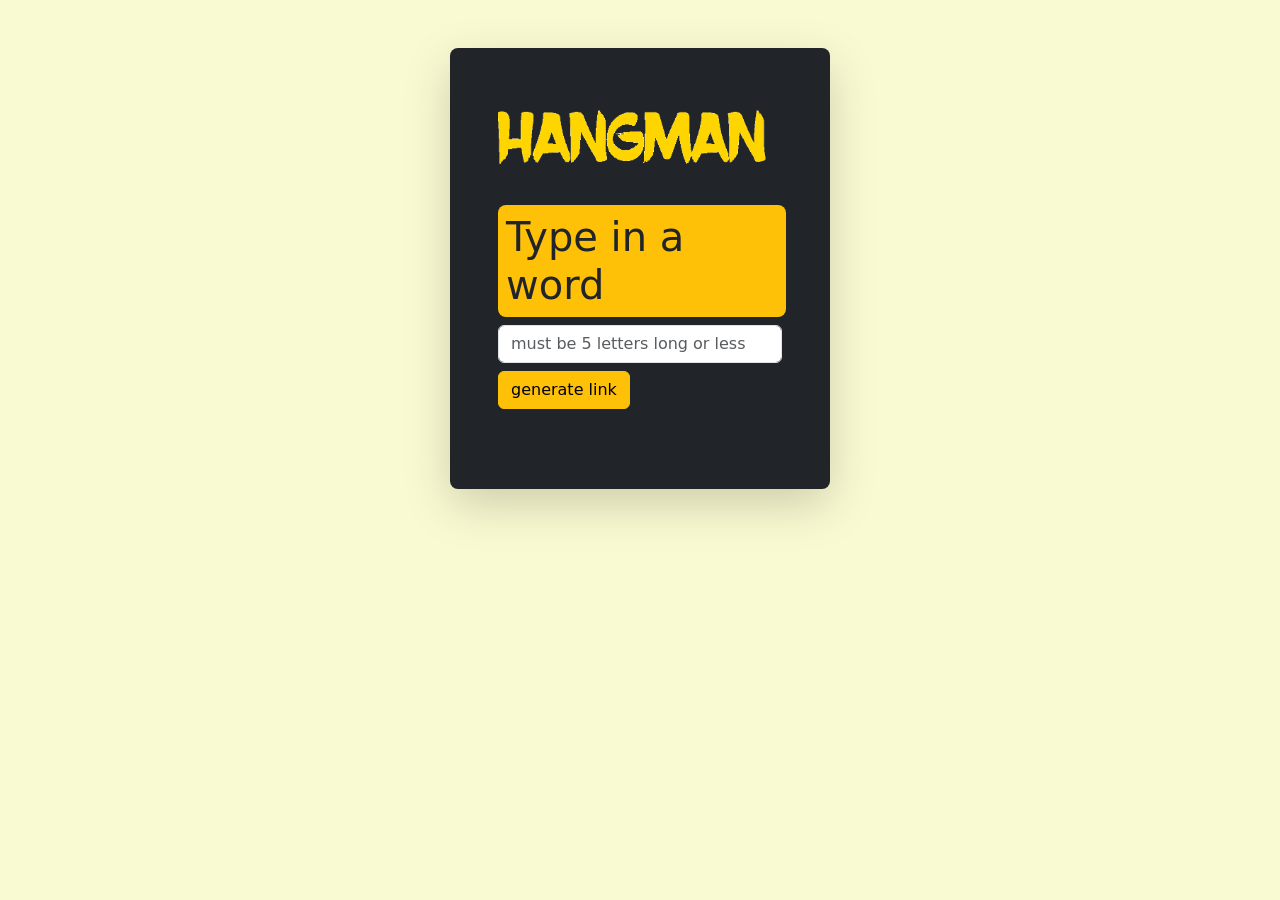
<file: hangman/index.html>
<!DOCTYPE html>
<html lang="en">
<head>
    <meta charset="UTF-8">
    <meta http-equiv="X-UA-Compatible" content="IE=edge">
    <meta name="viewport" content="width=device-width, initial-scale=1.0">
    <link href="https://cdn.jsdelivr.net/npm/bootstrap@5.1.3/dist/css/bootstrap.min.css" rel="stylesheet">
    <script src="https://cdn.jsdelivr.net/npm/bootstrap@5.1.3/dist/js/bootstrap.bundle.min.js"></script>
    <title>HANGMAN</title>
    <script src="hangman.js"></script>
</head>
<body style="background-color:lightgoldenrodyellow;">
    <div class="container p-5 my-5 bg-dark text-white rounded-3 shadow-lg p-4 mb-4" style="width:380px">
            <img class="img-fluid my-2" id="img" src="forca.png" width="272px" height="153px"><br>
        <br>
            <h1 class="text-body bg-warning p-2 rounded-3" style="width:18rem">Type in a word</h1>
            <input  class="form-control" type="text" name="text" id="word" maxlength="5" placeholder="must be 5 letters long or less">
            <button class="btn btn-warning my-2" onclick="create()" type="submit">generate link</button>
            <p id="link" style="display: none;"></p>
        <br>
        <br>
            <a class="text-body bg-warning p-2 rounded-3 p-2" style="display:none;font-size:12px;" id="share" href="" target="_blank">link para compartilhar</a>
    </div>
</body>
</html>
</file>
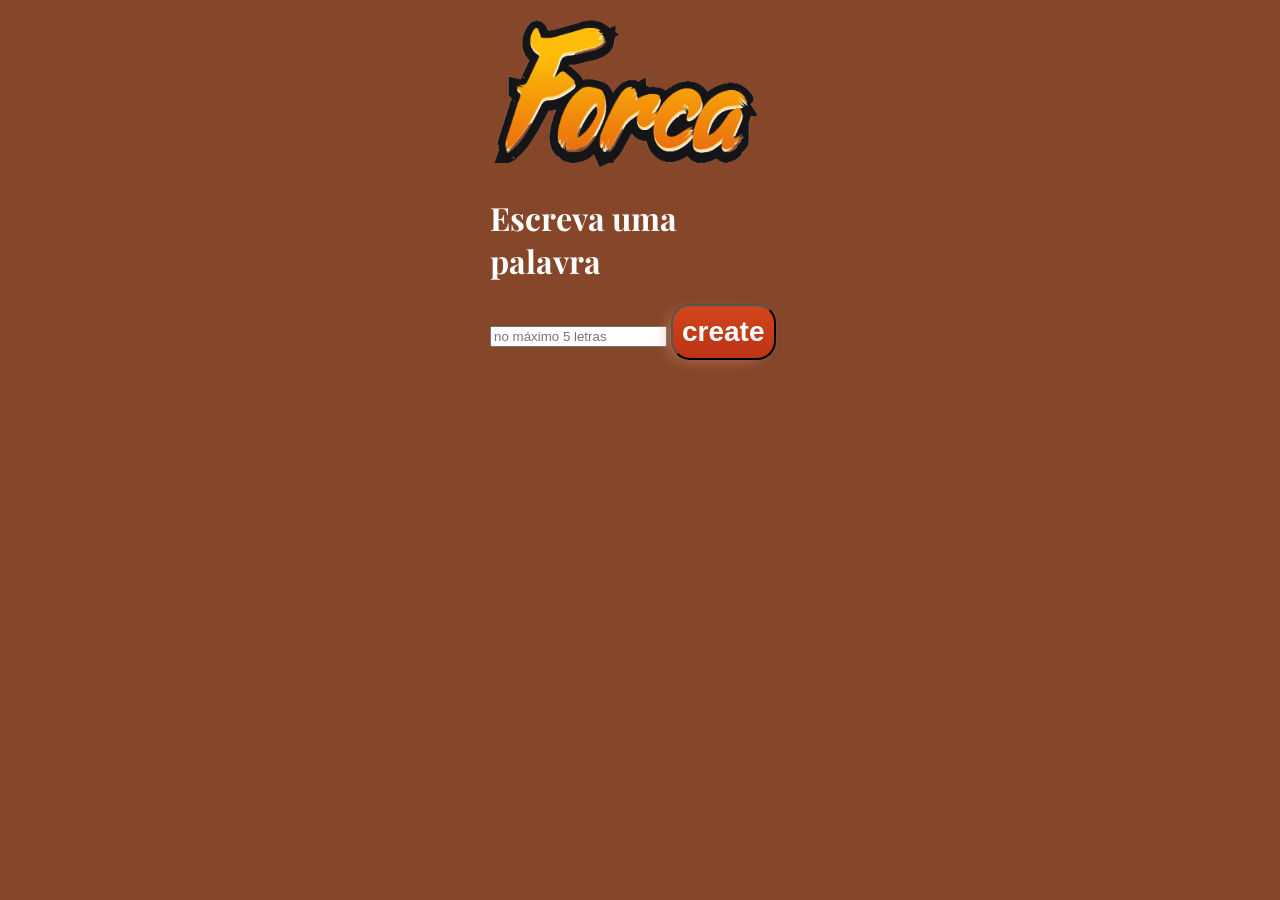
<file: hangman2/index.html>
<!DOCTYPE html>
<html lang="en">
<head>
    <meta charset="UTF-8">
    <meta http-equiv="X-UA-Compatible" content="IE=edge">
    <meta name="viewport" content="width=device-width, initial-scale=1.0">
    <title>Document</title>
    <script src="hangman.js"></script>
    <link rel="stylesheet" href="hangman.css">
</head>
<body>
    <div id="main">
        <img id="img" src="forca.png" width="272px" height="153px">
        <!-- <input type="number" name="number" id="number" min="1" max="5" onchange="letters()"> -->
        <h1>Escreva uma palavra</h1>
        <input type="text" name="text" id="word" maxlength="5" placeholder="no máximo 5 letras">
        <button onclick="create()" type="submit">create</button>
        <p id="link"></p>
        <a id="share" href="" target="_blank">link para compartilhar</a>
    </div>
</body>
</html>
</file>
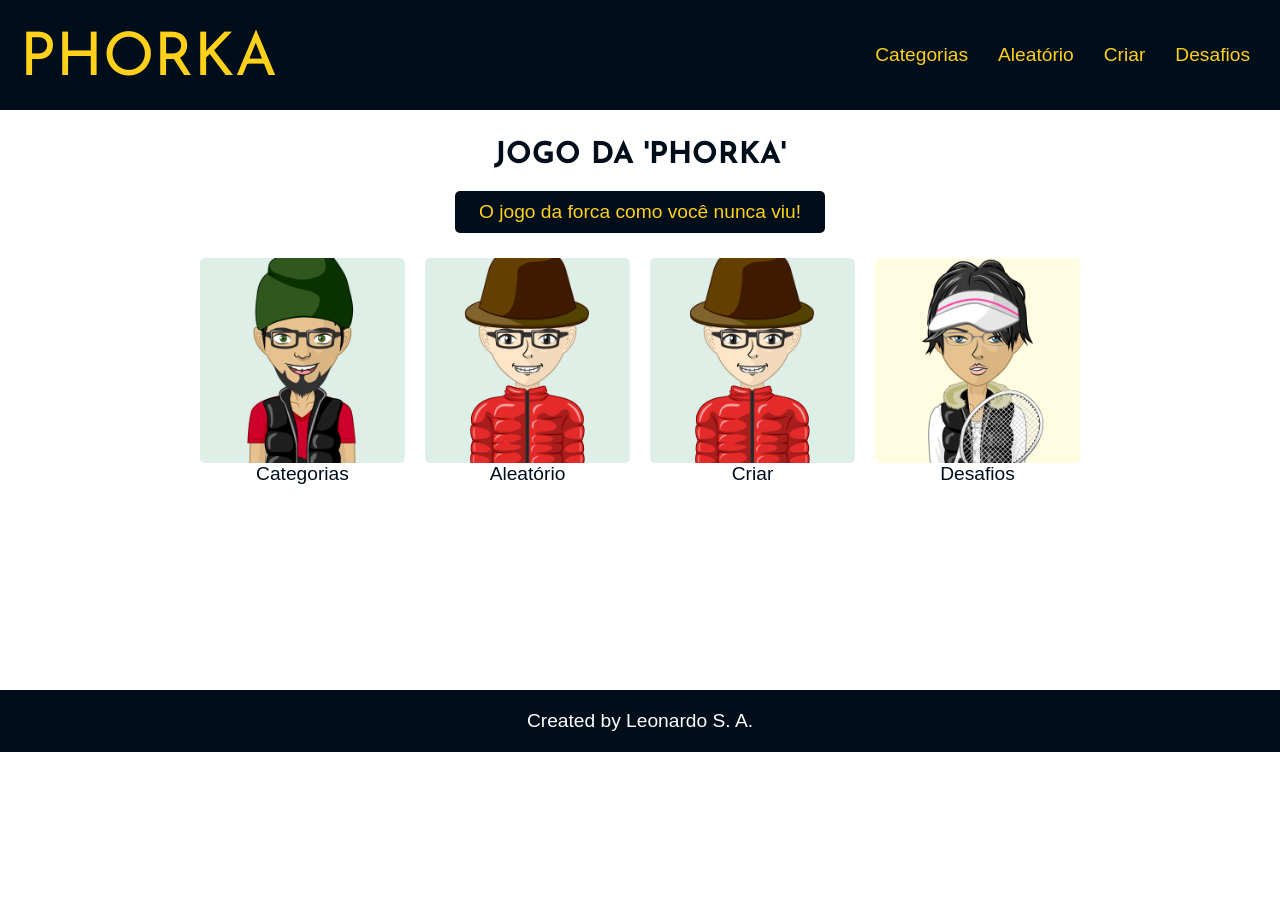
<file: hangman_game/index.html>
<!DOCTYPE html>
<html lang="en">
<head>
    <meta charset="UTF-8">
    <meta http-equiv="X-UA-Compatible" content="IE=edge">
    <meta name="viewport" content="width=device-width, initial-scale=1.0">
    <title>Hangman</title>
    <style>
        @import url('https://fonts.googleapis.com/css2?family=Inspiration&family=Josefin+Sans:wght@500&family=Playfair+Display&display=swap');

        body, ul, li, p {
            margin: 0px;
            padding: 0px;
            list-style: none;
            font-size: 1.2rem;
            font-family: Arial; 
            overflow: visible;
            text-align: center;
        }

        body {
            margin-bottom: 100px;
        }

        a {
            text-decoration: none;
            color:#ffd11a;
        }

        h1 {
            text-align: center;
            margin-top: 30px;
        }

        img {
            max-width: 100%;
            display: block;
            border-radius: 5px;
        }

        img:hover {
            border: solid #000d1a;
        }

        .header {
            background-color:#000d1a;
            display: flex;
            flex-wrap: wrap;
            justify-content: space-between;
            align-items: center;
            padding: 20px;
        }

        footer {
            background-color:#000d1a;
            justify-content: space-between;
            align-items: center;
            text-align: center;
            color:white;
            padding: 20px;
            margin-top:195px;
            margin-bottom:0px;
        }

        .menu {
            display: flex;
        }

        .menu li {
            margin-left: 10px;
        }

        .menu li a {
            display: block;
            padding: 10px;
        }

        .menu li a:hover {
            color:white;
        }

        #btn-mobile {
            display: none;
            color: #ffd11a;
        }

        #btn-mobile:hover {
            color: white;
        }

        @media (max-width: 600px) {

            body {
                overflow: visible;
            }

            footer {
                margin:auto;
            }

            .menu {
                display: block;
                position: absolute;
                width: 100%;
                top: 70px;
                right: 0px;
                background-color: #000d1a; 
                height: 0px;
                transition: .6s;
                z-index: 1000; 
                visibility: hidden; 
                overflow-y: hidden;
            }
            #nav.active .menu {
                height: calc(100vh - 70px);  
                visibility: visible;
                overflow-y: auto;
            }
            .menu a {
                padding: 1rem 0;
                margin: 0 1rem;
                border-bottom: 2px solid #ffd11a;
            }
            #btn-mobile {
                display: flex;
                padding: .5rem 1rem;
                font-size: 1rem;
                border: none;
                background: none;
                cursor: pointer;
                gap: .5rem;
            }
            #burger {
                color: #ffd11a;
                width: 20px;
                border-top: 2px solid;
            }
            #burger::after, #burger::before {
                content: '';
                display: block;
                width: 20px;
                height:2px;
                background: currentColor;
                margin-top: 5px;
                transition: .3s;
                position: relative;
            }
            #nav.active #burger {
                border-top-color: transparent;                
            }
            #nav.active #burger:before {
                transform: rotate(135deg);
            }
            #nav.active #burger:after {
                transform: rotate(-135deg);
                top: -7px;
            }
        }

        /* CSS Flexbox */

        .flex {
            display:flex;
            flex-wrap: wrap;
            max-width: 900px;
            margin: 0 auto;
        }
        .flex > div {
            flex: 1 1 200px;
            margin: 10px;
        }

        #h1_forca {
            color:#000d1a;
            font-family: 'Josefin Sans', sans-serif;
            font-size:30px;
        }

        .options {
            color:#000d1a;
        }
        
        #logo {
            font-family: 'Josefin Sans', sans-serif;
            font-size:60px;
            margin-top:10px;
        }

        #logo:hover {
            color:white;
        }
        
        #slogan {
            display:block;
            color:#ffd11a;
            background:#000d1a;
            width:350px;
            margin:auto;
            padding:10px;
            border-radius: 5px;
            margin-bottom: 15px;
        }

    </style>
</head>
<body>
    <script>
        window.onload = function() {
        document.getElementById("my_audio").play();
}
    </script>
    <audio id="my_audio" src="soundtrack.mp3" loop="loop"></audio> 
    <!-- Extreme Trap Racing Music | Power by Alex-Productions | https://www.youtube.com/channel/UCx0_M61F81Nfb-BRXE-SeVA
    Music promoted by https://www.chosic.com/free-music/all/
    Creative Commons CC BY 3.0
    https://creativecommons.org/licenses/by/3.0/ -->
    <header class="header">
        <a id="logo" href="http://inglesnumclick.com.br/portal/hangman_game/">PHORKA</a>
        <nav id="nav">
            <button id="btn-mobile" aria-label="Abrir Menu" aria-haspopup="true" aria-controls="menu" aria-expanded="false">Menu
                <span id="burger"></span>
            </button>
            <ul class="menu" role="menu">
                <li><a href="categories.html">Categorias</a></li>
                <li><a href="randomhangman.html">Aleatório</a></li>
                <li><a href="create.html">Criar</a></li>
                <li><a href="challenges.html">Desafios</a></li>
            </ul>
        </nav>
    </header>

    <h1 id="h1_forca">JOGO DA 'PHORKA'</h1>
    <p id="slogan">O jogo da forca como você nunca viu!</p>

    <section class="flex">
        <div>
            <a class="options" href="categories.html"><img src="photo7.jpg"></a>
            <a class="options" href="categories.html">Categorias</a>
        </div>
        <div>
            <a class="options" href="randomhangman.html"><img src="avatar.png"></a>
            <a class="options" href="randomhangman.html">Aleatório</a>
        </div>
        <div>
            <a class="options" href="create.html"><img src="avatar.png"></a>
            <a class="options" href="create.html">Criar</a>
        </div>
        <div>
            <a class="options" href="challenges.html"><img src="girl.jpg"></a>
            <a class="options" href="challenges.html">Desafios</a>
        </div>       
    </section>

    <script>
        const btnMobile = document.getElementById('btn-mobile');

        function toggleMenu(event) {
            if (event.type === 'touchstart') event.preventDefault()
            const nav = document.getElementById('nav');
            nav.classList.toggle('active');
            const active = nav.classList.contains('active');
            event.currentTarget.setAttribute('aria-expanded', active);
            if (active) {
                event.currentTarget.setAttribute('aria-label', 'Fechar Menu');
            } else {
                event.currentTarget.setAttribute('aria-label', 'Abrir Menu');
            }
        }

        btnMobile.addEventListener('click', toggleMenu);
        btnMobile.addEventListener('touchstart', toggleMenu);

    </script>
    <footer><p>Created by Leonardo S. A.</p></footer>
</body>
</html>
</file>
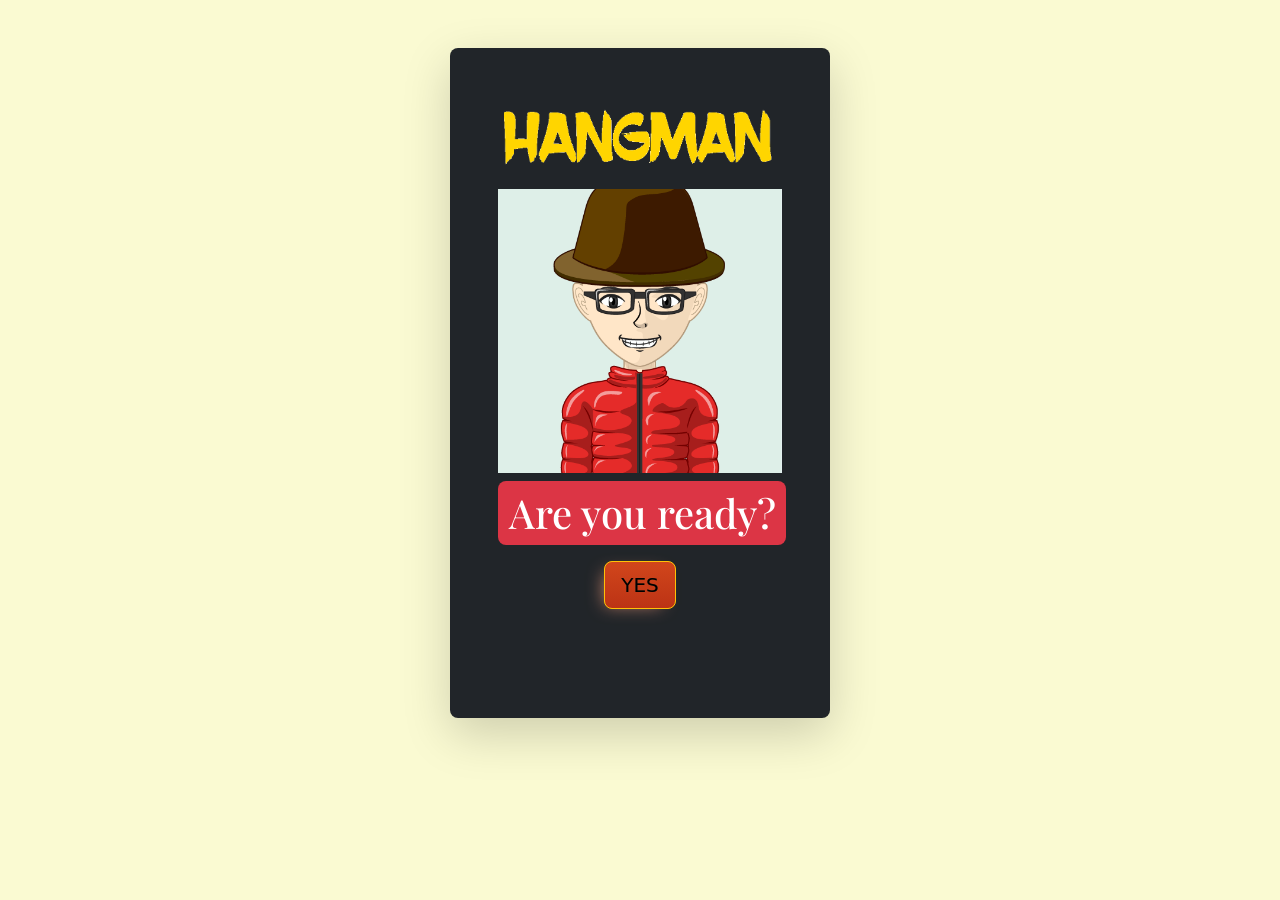
<file: hangman/hangman.html>
<!DOCTYPE html>
<html lang="en">
<head>
    <meta charset="UTF-8">
    <meta http-equiv="X-UA-Compatible" content="IE=edge">
    <meta name="viewport" content="width=device-width, initial-scale=1.0">
    <link href="https://cdn.jsdelivr.net/npm/bootstrap@5.1.3/dist/css/bootstrap.min.css" rel="stylesheet">
    <script src="https://cdn.jsdelivr.net/npm/bootstrap@5.1.3/dist/js/bootstrap.bundle.min.js"></script>
    <title>HANGMAN</title>
    <script src="hangman.js"></script>
    <link rel="stylesheet" href="hangman.css">
</head>
<body style="background-color:lightgoldenrodyellow;">
    <div class="container my-5 bg-dark text-white rounded-3 shadow-lg p-5 mb-4" id="begin" style="width:380px;height:670px;">
        <img class="img-fluid my-2" id="img" src="forca.png" width="272px" height="153px">
        <img class="img-fluid my-2" id="avatar" src="avatar.png"><br>
        <h1 class="text-white bg-danger p-2 rounded-3" style="width:18rem;">Are you ready?</h1>
        <button class="btn btn-lg btn-warning my-2" onclick="startGame()">YES</button>
    </div>
    <div class="container mxy-5 my-2 bg-dark text-white rounded-3 shadow-lg p-3 mb-4" style="width:380px;height:775px;text-align:center;" id="game">
        <img class="img-fluid my-2" id="img" src="forca.png" width="272px" height="153px"> 
        <p id="result" class="h6 text-danger bg-white p-2"></p>
        <p id="alphabet" style="display:none">
            <span id="aa"></span>
            <span id="bb"></span>
            <span id="cc"></span>
            <span id="dd"></span>
            <span id="ee"></span>
            <span id="ff"></span>
            <span id="gg"></span>
            <span id="hh"></span>
            <span id="ii"></span>
            <span id="jj"></span>
            <span id="kk"></span>
            <span id="ll"></span>
            <span id="mm"></span>
            <span id="nn"></span>
            <span id="oo"></span>
            <span id="pp"></span>
            <span id="qq"></span>
            <span id="rr"></span>
            <span id="ss"></span>
            <span id="tt"></span>
            <span id="uu"></span>
            <span id="vv"></span>
            <span id="ww"></span>
            <span id="xx"></span>
            <span id="yy"></span>
            <span id="zz"></span>
        </p>   
        <img  id="imge" width="240px" height="370px" src="hang.png">
        <img  id="imge2" width="240px" height="370px" src="winner.png">
        <p id="underscore"></p>
        <div id="div">
            <button class="btn btn-warning my-1" id="a" onclick="letterA()">a</button>
            <button class="btn btn-warning my-1" id="b" onclick="letterB()">b</button>
            <button class="btn btn-warning my-1" id="c" onclick="letterC()">c</button>
            <button class="btn btn-warning my-1" id="d" onclick="letterD()">d</button>
            <button class="btn btn-warning my-1" id="e" onclick="letterE()">e</button>
            <button class="btn btn-warning my-1" id="f" onclick="letterF()">f</button>
            <button class="btn btn-warning my-1" id="g" onclick="letterG()">g</button>
            <button class="btn btn-warning my-1" id="h" onclick="letterH()">h</button>
            <button class="btn btn-warning my-1" id="i" onclick="letterI()">i</button>
            <button class="btn btn-warning my-1" id="j" onclick="letterJ()">j</button>
            <button class="btn btn-warning my-1" id="k" onclick="letterK()">k</button>
            <button class="btn btn-warning my-1" id="l" onclick="letterL()">l</button>
            <button class="btn btn-warning my-1" id="m" onclick="letterM()">m</button>
            <button class="btn btn-warning my-1" id="n" onclick="letterN()">n</button>
            <button class="btn btn-warning my-1" id="o" onclick="letterO()">o</button>
            <button class="btn btn-warning my-1" id="p" onclick="letterP()">p</button>
            <button class="btn btn-warning my-1" id="q" onclick="letterQ()">q</button>
            <button class="btn btn-warning my-1" id="r" onclick="letterR()">r</button>
            <button class="btn btn-warning my-1" id="s" onclick="letterS()">s</button>
            <button class="btn btn-warning my-1" id="t" onclick="letterT()">t</button>
            <button class="btn btn-warning my-1" id="u" onclick="letterU()">u</button>
            <button class="btn btn-warning my-1" id="v" onclick="letterV()">v</button>
            <button class="btn btn-warning my-1" id="w" onclick="letterW()">w</button>
            <button class="btn btn-warning my-1" id="x" onclick="letterX()">x</button>
            <button class="btn btn-warning my-1" id="y" onclick="letterY()">y</button>
            <button class="btn btn-warning my-1" id="z" onclick="letterZ()">z</button>
        </div> 
        <button class="btn btn-lg btn-warning my-2" id="try" style="display:none;margin:auto;" onclick="tryAgain()">Try again!</button>
        <button class="btn btn-lg btn-warning my-2" id="newgame" style="margin:auto;display:none;"><a style="text-decoration:none;color:navy;font-weight:bold;" href="https://inglesnumclick.com.br/portal/hangman/index.html">Criar próprio jogo</a></button>
    </div>
</body>
</html>
</file>
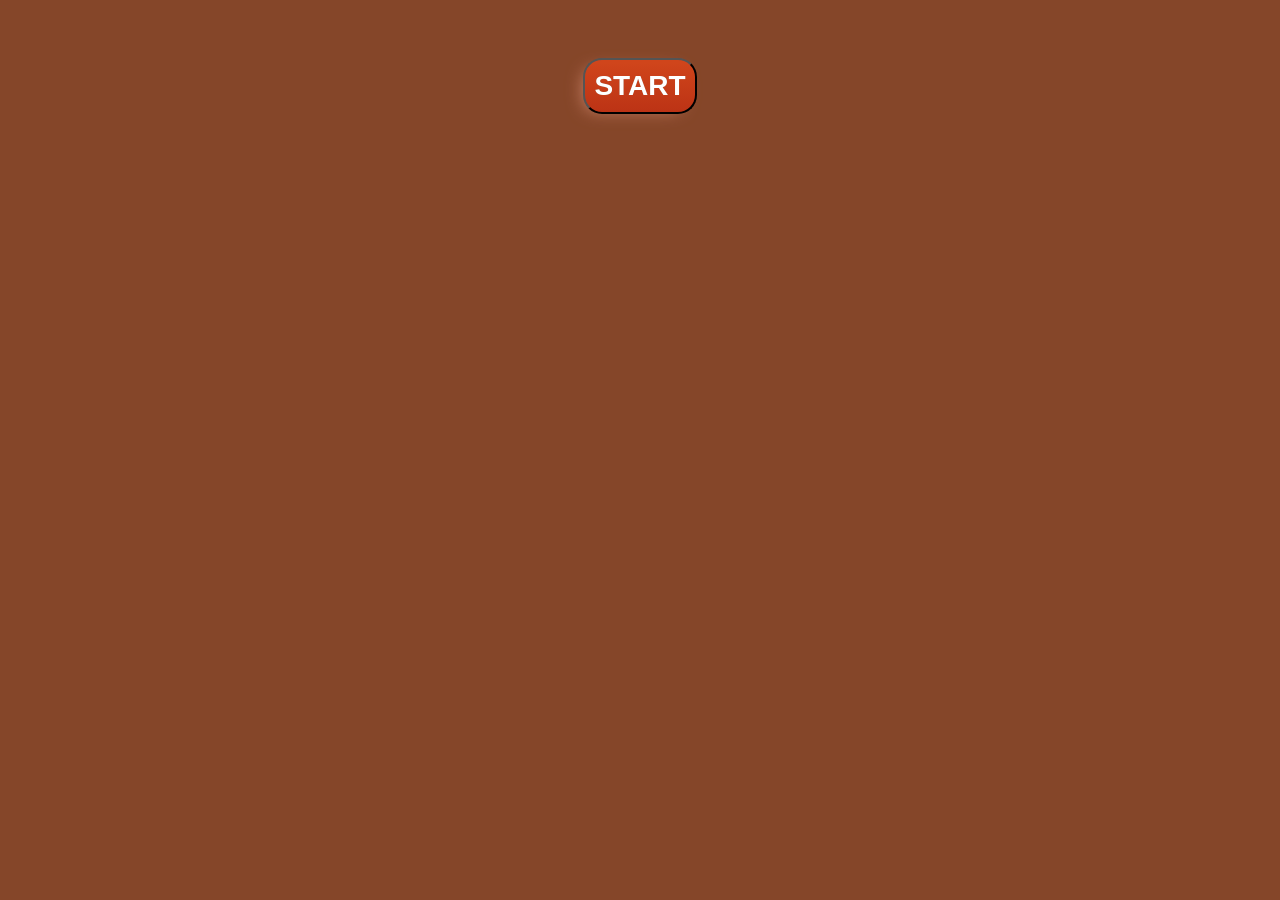
<file: hangman2/hangman.html>
<!DOCTYPE html>
<html lang="en">
<head>
    <meta charset="UTF-8">
    <meta http-equiv="X-UA-Compatible" content="IE=edge">
    <meta name="viewport" content="width=device-width, initial-scale=1.0">
    <title>Document</title>
    <script src="hangman.js"></script>
    <link rel="stylesheet" href="hangman.css">
</head>
<body>
    <div id="begin">
        <button onclick="startGame()">START</button>
    </div>
    <div id="game">
        <p id="title">Forca</p>
        <p id="alphabet">
            <span id="aa"></span>
            <span id="bb"></span>
            <span id="cc"></span>
            <span id="dd"></span>
            <span id="ee"></span>
            <span id="ff"></span>
            <span id="gg"></span>
            <span id="hh"></span>
            <span id="ii"></span>
            <span id="jj"></span>
            <span id="kk"></span>
            <span id="ll"></span>
            <span id="mm"></span>
            <span id="nn"></span>
            <span id="oo"></span>
            <span id="pp"></span>
            <span id="qq"></span>
            <span id="rr"></span>
            <span id="ss"></span>
            <span id="tt"></span>
            <span id="uu"></span>
            <span id="vv"></span>
            <span id="ww"></span>
            <span id="xx"></span>
            <span id="yy"></span>
            <span id="zz"></span>
        </p>   
        <img id="img" src="hang.png">
        <img id="img2" src="winner.png">
        <p id="underscore"></p>
        <br>
        <div id="div">
            <button id="a" onclick="letterA()">a</button>
            <button id="b" onclick="letterB()">b</button>
            <button id="c" onclick="letterC()">c</button>
            <button id="d" onclick="letterD()">d</button>
            <button id="e" onclick="letterE()">e</button>
            <button id="f" onclick="letterF()">f</button>
            <button id="g" onclick="letterG()">g</button>
            <button id="h" onclick="letterH()">h</button>
            <button id="i" onclick="letterI()">i</button>
            <button id="j" onclick="letterJ()">j</button>
            <button id="k" onclick="letterK()">k</button>
            <button id="l" onclick="letterL()">l</button>
            <button id="m" onclick="letterM()">m</button>
            <button id="n" onclick="letterN()">n</button>
            <button id="o" onclick="letterO()">o</button>
            <button id="p" onclick="letterP()">p</button>
            <button id="q" onclick="letterQ()">q</button>
            <button id="r" onclick="letterR()">r</button>
            <button id="s" onclick="letterS()">s</button>
            <button id="t" onclick="letterT()">t</button>
            <button id="u" onclick="letterU()">u</button>
            <button id="v" onclick="letterV()">v</button>
            <button id="w" onclick="letterW()">w</button>
            <button id="x" onclick="letterX()">x</button>
            <button id="y" onclick="letterY()">y</button>
            <button id="z" onclick="letterZ()">z</button>
        </div> 
    </div>
</body>
</html>
</file>
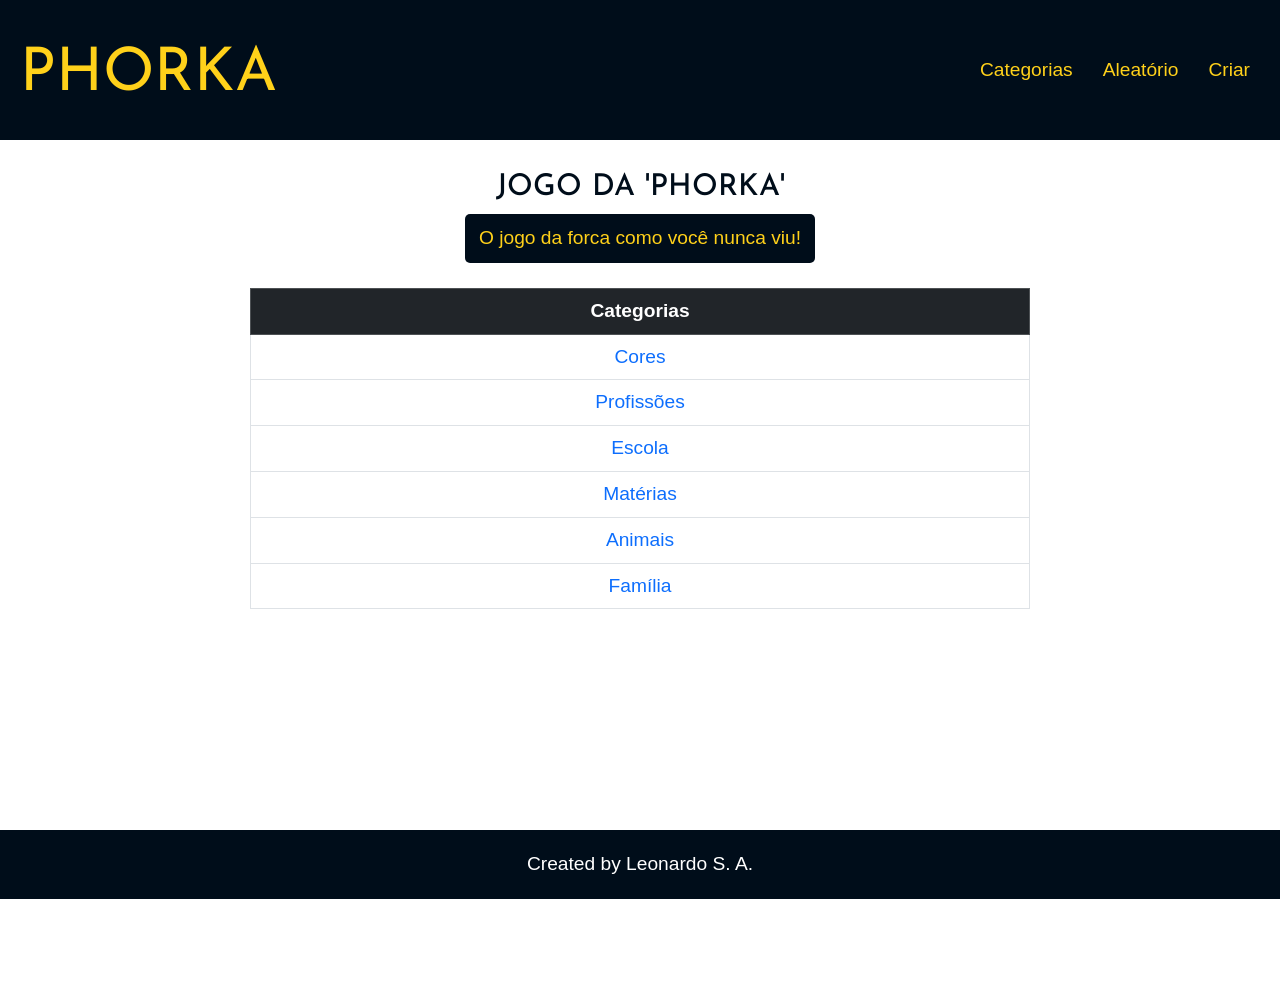
<file: hangman_game/categories.html>
<!DOCTYPE html>
<html lang="en">
<head>
    <meta charset="UTF-8">
    <meta http-equiv="X-UA-Compatible" content="IE=edge">
    <meta name="viewport" content="width=device-width, initial-scale=1.0">
    <link href="https://cdn.jsdelivr.net/npm/bootstrap@5.1.3/dist/css/bootstrap.min.css" rel="stylesheet">
    <script src="https://cdn.jsdelivr.net/npm/bootstrap@5.1.3/dist/js/bootstrap.bundle.min.js"></script>
    <title>Hangman</title>
    <style>
        @import url('https://fonts.googleapis.com/css2?family=Inspiration&family=Josefin+Sans:wght@500&family=Playfair+Display&display=swap');

        body, ul, li, p {
            margin: 0px;
            padding: 0px;
            list-style: none;
            font-size: 1.2rem;
            font-family: Arial; 
            overflow: hidden;
            text-align: center;
        }

        body {
            margin-bottom: 100px;
        }

        a {
            text-decoration: none;
            color:#ffd11a;
        }

        h1 {
            text-align: center;
            margin-top: 30px;
        }

        img {
            max-width: 100%;
            display: block;
            border-radius: 5px;
        }

        img:hover {
            border: solid #000d1a;
        }

        .header {
            background-color:#000d1a;
            display: flex;
            flex-wrap: wrap;
            justify-content: space-between;
            align-items: center;
            padding: 20px;
        }

        footer {
            background-color:#000d1a;
            justify-content: space-between;
            align-items: center;
            text-align: center;
            color:white;
            padding: 20px;
            margin-top:195px;
            margin-bottom:0px;
        }

        .menu {
            display: flex;
        }

        .menu li {
            margin-left: 10px;
        }

        .menu li a {
            display: block;
            padding: 10px;
        }

        .menu li a:hover {
            color:white;
        }

        #btn-mobile {
            display: none;
            color: #ffd11a;
        }

        #btn-mobile:hover {
            color: white;
        }

        @media (max-width: 600px) {

            body {
                overflow: visible;
            }

            footer {
                margin:auto;
            }

            .menu {
                display: block;
                position: absolute;
                width: 100%;
                top: 70px;
                right: 0px;
                background-color: #000d1a; 
                height: 0px;
                transition: .6s;
                z-index: 1000; 
                visibility: hidden; 
                overflow-y: hidden;
            }
            #nav.active .menu {
                height: calc(100vh - 70px);  
                visibility: visible;
                overflow-y: auto;
            }
            .menu a {
                padding: 1rem 0;
                margin: 0 1rem;
                border-bottom: 2px solid #ffd11a;
            }
            #btn-mobile {
                display: flex;
                padding: .5rem 1rem;
                font-size: 1rem;
                border: none;
                background: none;
                cursor: pointer;
                gap: .5rem;
            }
            #burger {
                color: #ffd11a;
                width: 20px;
                border-top: 2px solid;
            }
            #burger::after, #burger::before {
                content: '';
                display: block;
                width: 20px;
                height:2px;
                background: currentColor;
                margin-top: 5px;
                transition: .3s;
                position: relative;
            }
            #nav.active #burger {
                border-top-color: transparent;                
            }
            #nav.active #burger:before {
                transform: rotate(135deg);
            }
            #nav.active #burger:after {
                transform: rotate(-135deg);
                top: -7px;
            }
        }

        /* CSS Flexbox */

        .flex {
            display:flex;
            flex-wrap: wrap;
            max-width: 800px;
            margin: 0 auto;
        }
        .flex > div {
            flex: 1 1 200px;
            margin: 10px;
        }

        #h1_forca {
            color:#000d1a;
            font-family: 'Josefin Sans', sans-serif;
            font-size:30px;
        }

        .options {
            color:#000d1a;
        }
        
        #logo {
            font-family: 'Josefin Sans', sans-serif;
            font-size:60px;
            margin-top:10px;
        }

        #logo:hover {
            color:white;
        }
        
        #slogan {
            display:block;
            color:#ffd11a;
            background:#000d1a;
            width:350px;
            margin:auto;
            padding:10px;
            border-radius: 5px;
            margin-bottom: 15px;
        }

    </style>
</head>
<body>
    <script>
        window.onload = function() {
        document.getElementById("my_audio").play();
}
    </script>
    <audio id="my_audio" src="soundtrack.mp3" loop="loop"></audio> 
    <!-- Extreme Trap Racing Music | Power by Alex-Productions | https://www.youtube.com/channel/UCx0_M61F81Nfb-BRXE-SeVA
    Music promoted by https://www.chosic.com/free-music/all/
    Creative Commons CC BY 3.0
    https://creativecommons.org/licenses/by/3.0/ -->
    <header class="header">
        <a id="logo" href="http://inglesnumclick.com.br/portal/hangman_game/">PHORKA</a>
        <nav id="nav">
            <button id="btn-mobile" aria-label="Abrir Menu" aria-haspopup="true" aria-controls="menu" aria-expanded="false">Menu
                <span id="burger"></span>
            </button>
            <ul class="menu" role="menu">
                <li><a href="categories.html">Categorias</a></li>
                <li><a href="randomhangman.html">Aleatório</a></li>
                <li><a href="create.html">Criar</a></li>
            </ul>
        </nav>
    </header>

    <h1 id="h1_forca">JOGO DA 'PHORKA'</h1>
    <p id="slogan">O jogo da forca como você nunca viu!</p>

    <section class="flex">
        <div>
            <table class="table table-bordered table-hover">
                <thead class="table-dark">
                    <tr>
                        <th>Categorias</th>
                    </tr>
                </thead>
                <tbody>
                    <tr>
                        <td><a class="text-primary" href="category.html?p=cores">Cores</a></td>
                    </tr>
                    <tr>
                        <td><a class="text-primary" href="category.html?p=profissoes">Profissões</a></td>
                    </tr>
                    <tr>
                        <td><a class="text-primary" href="category.html?p=escola">Escola</a></td>
                    </tr>
                    <tr>
                        <td><a class="text-primary" href="category.html?p=materias">Matérias</a></td>
                    </tr>
                    <tr>
                        <td><a class="text-primary" href="category.html?p=animais">Animais</a></td>
                    </tr>
                    <tr>
                        <td><a class="text-primary" href="category.html?p=familiares">Família</a></td>
                    </tr>
                </tbody>
            </table>
        </div> 
    </section>

    <script>
        const btnMobile = document.getElementById('btn-mobile');

        function toggleMenu(event) {
            if (event.type === 'touchstart') event.preventDefault()
            const nav = document.getElementById('nav');
            nav.classList.toggle('active');
            const active = nav.classList.contains('active');
            event.currentTarget.setAttribute('aria-expanded', active);
            if (active) {
                event.currentTarget.setAttribute('aria-label', 'Fechar Menu');
            } else {
                event.currentTarget.setAttribute('aria-label', 'Abrir Menu');
            }
        }

        btnMobile.addEventListener('click', toggleMenu);
        btnMobile.addEventListener('touchstart', toggleMenu);

    </script>
    <footer><p>Created by Leonardo S. A.</p></footer>
</body>
</html>
</file>
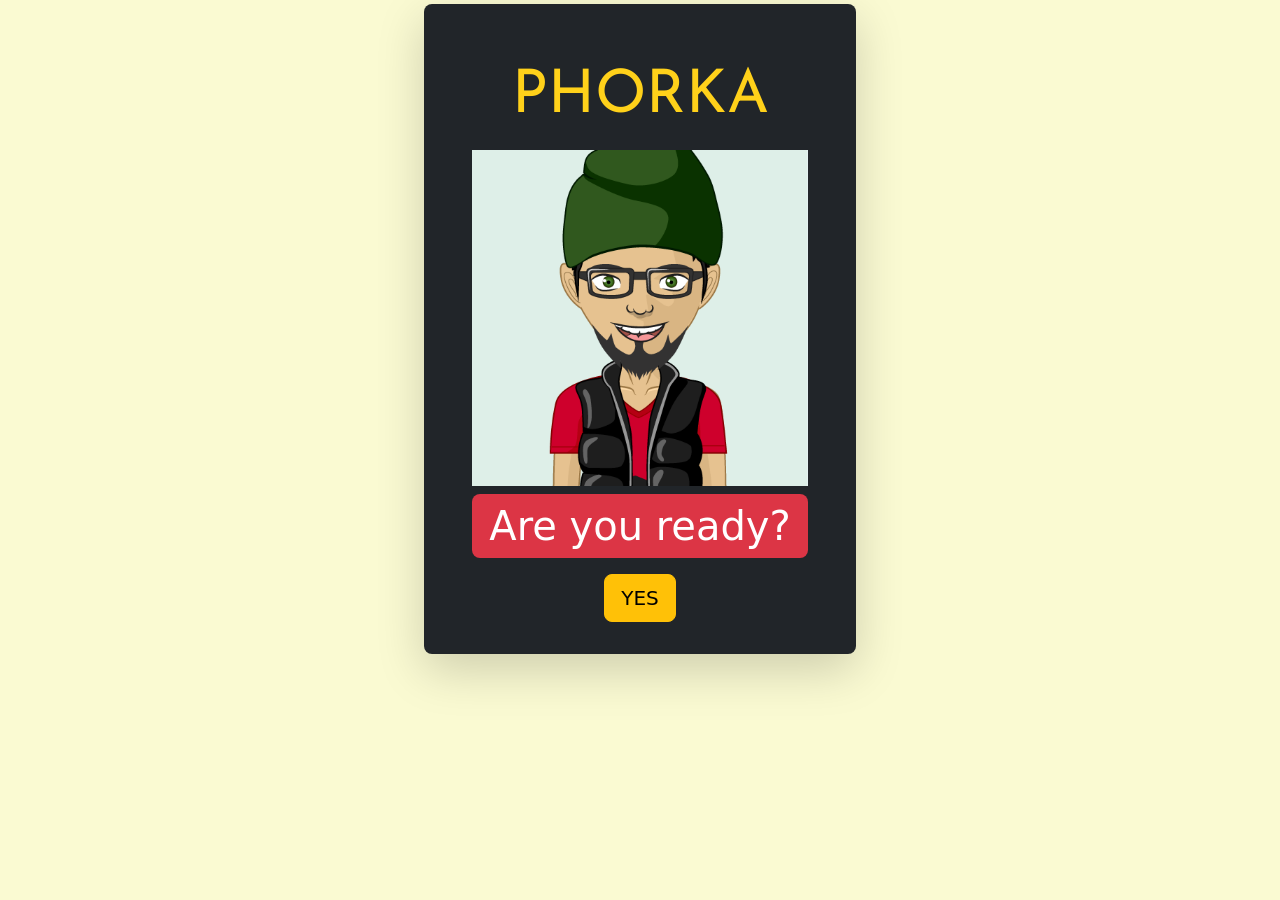
<file: hangman_game/category.html>
<!DOCTYPE html>
<html lang="en">
<head>
    <meta charset="UTF-8">
    <meta http-equiv="X-UA-Compatible" content="IE=edge">
    <meta name="viewport" content="width=device-width, initial-scale=1.0">
    <link href="https://cdn.jsdelivr.net/npm/bootstrap@5.1.3/dist/css/bootstrap.min.css" rel="stylesheet">
    <script src="https://cdn.jsdelivr.net/npm/bootstrap@5.1.3/dist/js/bootstrap.bundle.min.js"></script>
    <title>HANGMAN</title>
    <script src="categories.js"></script>
    <link rel="stylesheet" href="hangman.css">
    <style>
        @import url('https://fonts.googleapis.com/css2?family=Inspiration&family=Josefin+Sans:wght@500&family=Playfair+Display&display=swap');

         #logo {
            font-family: 'Josefin Sans', sans-serif;
            font-size:60px;
            margin-top:10px;
            text-decoration: none;
            color:#ffd11a;
        }

        #logo:hover {
            color:white;
        }
    </style>
</head>
<body style="background-color:lightgoldenrodyellow;">
    <script>
        window.onload = function() {
        document.getElementById("my_audio").play();
}
    </script>
    <audio id="my_audio" src="soundtrack.mp3" loop="loop"></audio> 
    <!-- Extreme Trap Racing Music | Power by Alex-Productions | https://www.youtube.com/channel/UCx0_M61F81Nfb-BRXE-SeVA
    Music promoted by https://www.chosic.com/free-music/all/
    Creative Commons CC BY 3.0
    https://creativecommons.org/licenses/by/3.0/ -->
    <div class="container my-1 bg-dark text-white rounded-3 shadow-lg p-5 mb-4" id="begin" style="width:27rem;height:650px;">
        <a id="logo" href="http://inglesnumclick.com.br/portal/hangman_game/">PHORKA</a>
        <img class="img-fluid my-2" id="avatar" src="photo7.jpg"><br>
        <h1 class="text-white bg-danger p-2 rounded-3" style="width:21rem;">Are you ready?</h1>
        <button class="btn btn-lg btn-warning my-2" onclick="startGame()">YES</button>
    </div>
    <div class="container mxy-5 my-1 bg-dark text-white rounded-3 shadow-lg p-3 mb-4" style="width:27rem;height:650px;text-align:center;" id="game"> 
        <p id="result" class="h6 text-danger bg-white p-2"></p>
        <p id="alphabet" style="display:none">
            <span id="aa"></span>
            <span id="bb"></span>          
            <span id="cc"></span>
            <span id="dd"></span>
            <span id="ee"></span>
            <span id="ff"></span>
            <span id="gg"></span>
            <span id="hh"></span>
            <span id="ii"></span>
            <span id="jj"></span>
            <span id="kk"></span>
            <span id="ll"></span>
            <span id="mm"></span>
            <span id="nn"></span>
            <span id="oo"></span>
            <span id="pp"></span>
            <span id="qq"></span>
            <span id="rr"></span>
            <span id="ss"></span>
            <span id="tt"></span>
            <span id="uu"></span>
            <span id="vv"></span>
            <span id="ww"></span>
            <span id="xx"></span>
            <span id="yy"></span>
            <span id="zz"></span>
        </p>   
        <img  id="imge" width="240px" height="370px" src="photo5.png">
        <img  id="imge2" width="240px" height="370px" src="photo5.png">
        <p id="underscore"></p>
        <div id="div">
            <button class="btn btn-warning my-1" id="a" onclick="letters('a')">a</button>
            <button class="btn btn-warning my-1" id="b" onclick="letters('b')">b</button>
            <button class="btn btn-warning my-1" id="c" onclick="letters('c')">c</button>
            <button class="btn btn-warning my-1" id="d" onclick="letters('d')">d</button>
            <button class="btn btn-warning my-1" id="e" onclick="letters('e')">e</button>
            <button class="btn btn-warning my-1" id="f" onclick="letters('f')">f</button>
            <button class="btn btn-warning my-1" id="g" onclick="letters('g')">g</button>
            <button class="btn btn-warning my-1" id="h" onclick="letters('h')">h</button>
            <button class="btn btn-warning my-1" id="i" onclick="letters('i')">i</button>
            <button class="btn btn-warning my-1" id="j" onclick="letters('j')">j</button>
            <button class="btn btn-warning my-1" id="k" onclick="letters('k')">k</button>
            <button class="btn btn-warning my-1" id="l" onclick="letters('l')">l</button>
            <button class="btn btn-warning my-1" id="m" onclick="letters('m')">m</button>
            <button class="btn btn-warning my-1" id="n" onclick="letters('n')">n</button>
            <button class="btn btn-warning my-1" id="o" onclick="letters('o')">o</button>
            <button class="btn btn-warning my-1" id="p" onclick="letters('p')">p</button>
            <button class="btn btn-warning my-1" id="q" onclick="letters('q')">q</button>
            <button class="btn btn-warning my-1" id="r" onclick="letters('r')">r</button>
            <button class="btn btn-warning my-1" id="s" onclick="letters('s')">s</button>
            <button class="btn btn-warning my-1" id="t" onclick="letters('t')">t</button>
            <button class="btn btn-warning my-1" id="u" onclick="letters('u')">u</button>
            <button class="btn btn-warning my-1" id="v" onclick="letters('v')">v</button>
            <button class="btn btn-warning my-1" id="w" onclick="letters('w')">w</button>
            <button class="btn btn-warning my-1" id="x" onclick="letters('x')">x</button>
            <button class="btn btn-warning my-1" id="y" onclick="letters('y')">y</button>
            <button class="btn btn-warning my-1" id="z" onclick="letters('z')">z</button>
        </div> 
        <button class="btn btn-lg btn-warning my-2" id="try" style="display:none;margin:auto;" onclick="tryAgain()">outra palavra</button>
        <button class="btn btn-lg btn-warning my-2" id="newgame" style="margin:auto;display:none;"><a style="text-decoration:none;color:navy;font-weight:bold;" href="/game/index.php">Criar próprio jogo</a></button>
    </div>
</body>
</html>
</file>
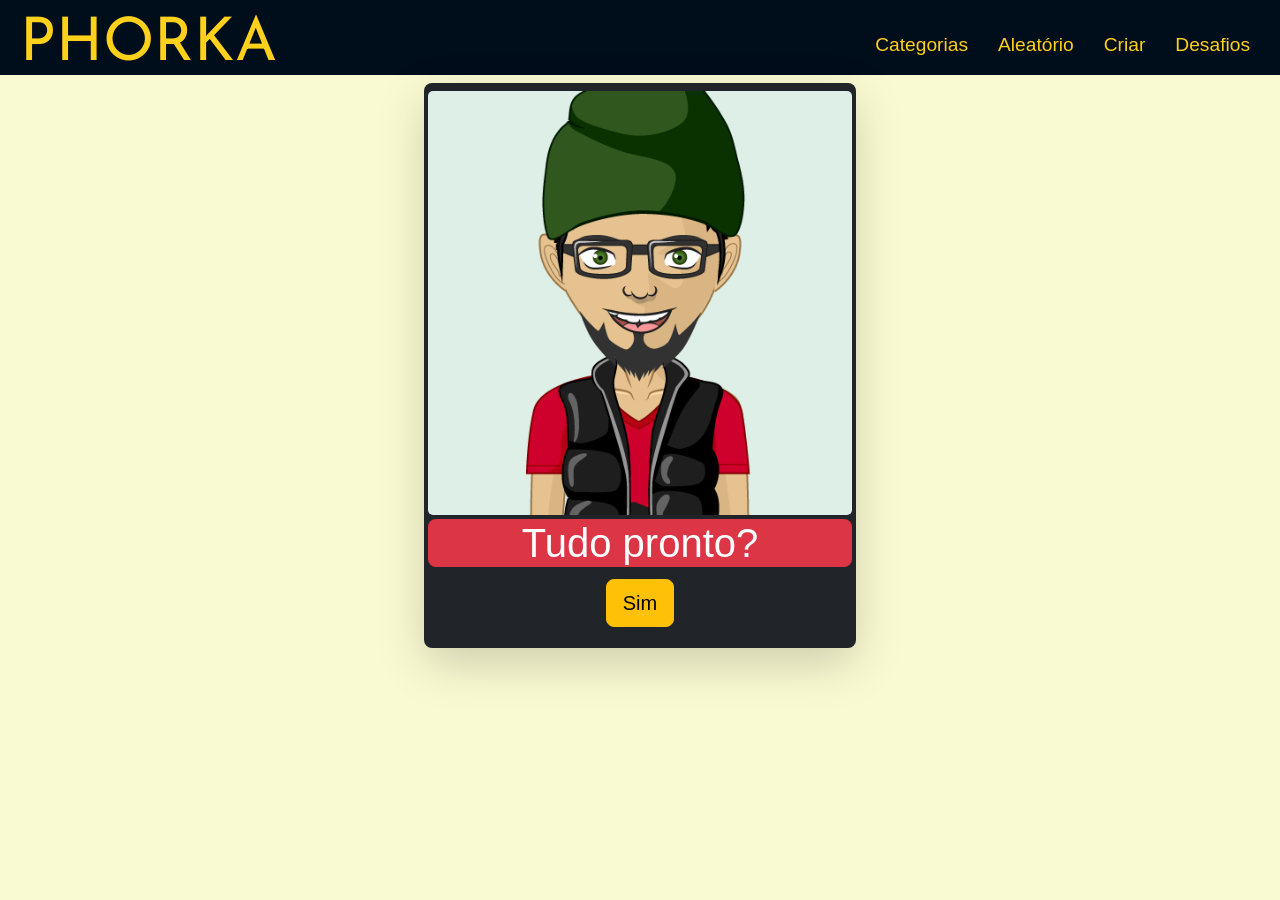
<file: hangman_game/challenge.html>
<!DOCTYPE html>
<html lang="en">
<head>
    <meta charset="UTF-8">
    <meta http-equiv="X-UA-Compatible" content="IE=edge">
    <meta name="viewport" content="width=device-width, initial-scale=1.0">
    <link href="https://cdn.jsdelivr.net/npm/bootstrap@5.1.3/dist/css/bootstrap.min.css" rel="stylesheet">
    <script src="https://cdn.jsdelivr.net/npm/bootstrap@5.1.3/dist/js/bootstrap.bundle.min.js"></script>
    <title>HANGMAN</title>
    <script src="challenges.js"></script>
    <link rel="stylesheet" href="hangman.css">
    <style>
        @import url('https://fonts.googleapis.com/css2?family=Inspiration&family=Josefin+Sans:wght@500&family=Playfair+Display&display=swap');

body, ul, li, p {
    margin: 0px;
    padding: 0px;
    list-style: none;
    font-size: 1.2rem;
    font-family: Arial; 
    text-align: center;
}

body {
    margin-bottom: 100px;
}

a {
    text-decoration: none;
    color:#ffd11a;
}

h1 {
    text-align: center;
}

img {
    max-width: 100%;
    display: block;
    border-radius: 5px;
}

img:hover {
    border: solid #000d1a;
}

.header {
    background-color:#000d1a;
    display: flex;
    flex-wrap: wrap;
    justify-content: space-between;
    align-items: center;
    padding-bottom:5px;
    padding-right: 20px;
    padding-top: 0px;
    padding-left: 20px;
    height:75px;
}

footer {
    background-color:#000d1a;
    justify-content: space-between;
    align-items: center;
    text-align: center;
    color:white;
    padding: 20px;
    margin-top:195px;
    margin-bottom:0px;
}

.menu {
    display: flex;
}

.menu li {
    margin-left: 10px;
}

.menu li a {
    display: block;
    padding: 10px;
}

.menu li a:hover {
    color:white;
}

#btn-mobile {
    display: none;
    color: #ffd11a;
}

#btn-mobile:hover {
    color: white;
}

@media (max-width: 600px) {

    body {
        overflow: visible;
    }

    footer {
        margin:auto;
    }

    .menu {
        display: block;
        position: absolute;
        width: 100%;
        top: 70px;
        right: 0px;
        background-color: #000d1a; 
        height: 0px;
        transition: .6s;
        z-index: 1000; 
        visibility: hidden; 
        overflow-y: hidden;
    }
    #nav.active .menu {
        height: calc(100vh - 70px);  
        visibility: visible;
        overflow-y: auto;
    }

    .menu a {
        padding: 1rem 0;
        margin: 0 1rem;
        border-bottom: 2px solid #ffd11a;
    }
    #btn-mobile {
        display: flex;
        padding: .5rem 1rem;
        font-size: 1rem;
        border: none;
        background: none;
        cursor: pointer;
        gap: .5rem;
    }
    #burger {
        color: #ffd11a;
        width: 20px;
        border-top: 2px solid;
    }
    #burger::after, #burger::before {
        content: '';
        display: block;
        width: 20px;
        height:2px;
        background: currentColor;
        margin-top: 5px;
        transition: .3s;
        position: relative;
    }
    #nav.active #burger {
        border-top-color: transparent;                
    }
    #nav.active #burger:before {
        transform: rotate(135deg);
    }
    #nav.active #burger:after {
        transform: rotate(-135deg);
        top: -7px;
    }
}

/* CSS Flexbox */

.flex {
    display:flex;
    flex-wrap: wrap;
    max-width: 800px;
    margin: 0 auto;
}
.flex > div {
    flex: 1 1 200px;
    margin: 10px;
}

#h1_forca {
    color:#000d1a;
    font-family: 'Josefin Sans', sans-serif;
    font-size:30px;
}

.options {
    color:#000d1a;
}

#logo {
    font-family: 'Josefin Sans', sans-serif;
    font-size:60px;
    margin-top:0px;
    margin-bottom:0px;
}

#logo:hover {
    color:white;
}

#slogan {
    display:block;
    color:#ffd11a;
    background:#000d1a;
    width:350px;
    margin:auto;
    padding:10px;
    border-radius: 5px;
    margin-bottom: 15px;
}
    </style>
</head>
<body style="background-color:lightgoldenrodyellow;">
    <script>
        window.onload = function() {
        document.getElementById("my_audio").play();
}
    </script>
    <audio id="my_audio" src="soundtrack.mp3" loop="loop"></audio> 
    <!-- Extreme Trap Racing Music | Power by Alex-Productions | https://www.youtube.com/channel/UCx0_M61F81Nfb-BRXE-SeVA
    Music promoted by https://www.chosic.com/free-music/all/
    Creative Commons CC BY 3.0
    https://creativecommons.org/licenses/by/3.0/ -->
    <header class="header">
        <a id="logo" href="http://inglesnumclick.com.br/portal/hangman_game/">PHORKA</a>
        <nav id="nav">
            <button id="btn-mobile" aria-label="Abrir Menu" aria-haspopup="true" aria-controls="menu" aria-expanded="false">Menu
                <span id="burger"></span>
            </button>
            <ul class="menu" role="menu">
                <li><a href="categories.html">Categorias</a></li>
                <li><a href="randomhangman.html">Aleatório</a></li>
                <li><a href="create.html">Criar</a></li>
                <li><a href="challenges.html">Desafios</a></li>
            </ul>
        </nav>
    </header>
    <script>
        const btnMobile = document.getElementById('btn-mobile');

        function toggleMenu(event) {
            if (event.type === 'touchstart') event.preventDefault()
            const nav = document.getElementById('nav');
            nav.classList.toggle('active');
            const active = nav.classList.contains('active');
            event.currentTarget.setAttribute('aria-expanded', active);
            if (active) {
                event.currentTarget.setAttribute('aria-label', 'Fechar Menu');
            } else {
                event.currentTarget.setAttribute('aria-label', 'Abrir Menu');
            }
        }

        btnMobile.addEventListener('click', toggleMenu);
        btnMobile.addEventListener('touchstart', toggleMenu);

    </script>
    <div class="container my-2 bg-dark text-white rounded-3 shadow-lg p-1 mb-4" id="begin" style="width:27rem;height:565px;">
        <img class="img-fluid my-1 mb-1" id="avatar" src="photo7.jpg">
        <h1 class="text-white my-1 bg-danger rounded-3">Tudo pronto?</h1>
        <button class="btn btn-lg btn-warning my-2" onclick="startGame()">Sim</button>
    </div>
    <div class="container mxy-5 my-2 bg-dark text-white rounded-3 shadow-lg p-1 mb-4" style="width:27rem;height:750px;text-align:center;margin:auto;" id="game">
        <p id="result" class="h6 text-danger bg-white p-2" style="display:none"></p>
        <p id="alphabet" style="display:none">
            <span id="aa"></span>
            <span id="bb"></span>          
            <span id="cc"></span>
            <span id="dd"></span>
            <span id="ee"></span>
            <span id="ff"></span>
            <span id="gg"></span>
            <span id="hh"></span>
            <span id="ii"></span>
            <span id="jj"></span>
            <span id="kk"></span>
            <span id="ll"></span>
            <span id="mm"></span>
            <span id="nn"></span>
            <span id="oo"></span>
            <span id="pp"></span>
            <span id="qq"></span>
            <span id="rr"></span>
            <span id="ss"></span>
            <span id="tt"></span>
            <span id="uu"></span>
            <span id="vv"></span>
            <span id="ww"></span>
            <span id="xx"></span>
            <span id="yy"></span>
            <span id="zz"></span>
        </p>   
        <img  id="imge" width="240px" height="370px" src="photo5.png" style="margin:auto">
        <p class="underscore"></p>
        <p class="underscore"></p>
        <p class="underscore"></p>
        <p class="underscore"></p>
        <p class="underscore"></p>
        <p class="underscore"></p>
        <p class="underscore"></p>
        <p class="underscore"></p>
        <p class="underscore"></p>
        <p class="underscore"></p>
        <p class="underscore"></p>
        <p class="underscore"></p>
        <p class="underscore"></p>
        <p class="underscore"></p>
        <p class="underscore"></p>
        <p class="underscore"></p>
        <p class="underscore"></p>
        <p class="underscore"></p>
        <div id="div" style="width:400px;">
            <button class="btn btn-warning my-1" id="a" onclick="letters('a')">a</button>
            <button class="btn btn-warning my-1" id="b" onclick="letters('b')">b</button>
            <button class="btn btn-warning my-1" id="c" onclick="letters('c')">c</button>
            <button class="btn btn-warning my-1" id="d" onclick="letters('d')">d</button>
            <button class="btn btn-warning my-1" id="e" onclick="letters('e')">e</button>
            <button class="btn btn-warning my-1" id="f" onclick="letters('f')">f</button>
            <button class="btn btn-warning my-1" id="g" onclick="letters('g')">g</button>
            <button class="btn btn-warning my-1" id="h" onclick="letters('h')">h</button>
            <button class="btn btn-warning my-1" id="i" onclick="letters('i')">i</button>
            <button class="btn btn-warning my-1" id="j" onclick="letters('j')">j</button>
            <button class="btn btn-warning my-1" id="k" onclick="letters('k')">k</button>
            <button class="btn btn-warning my-1" id="l" onclick="letters('l')">l</button>
            <button class="btn btn-warning my-1" id="m" onclick="letters('m')">m</button>
            <button class="btn btn-warning my-1" id="n" onclick="letters('n')">n</button>
            <button class="btn btn-warning my-1" id="o" onclick="letters('o')">o</button>
            <button class="btn btn-warning my-1" id="p" onclick="letters('p')">p</button>
            <button class="btn btn-warning my-1" id="q" onclick="letters('q')">q</button>
            <button class="btn btn-warning my-1" id="r" onclick="letters('r')">r</button>
            <button class="btn btn-warning my-1" id="s" onclick="letters('s')">s</button>
            <button class="btn btn-warning my-1" id="t" onclick="letters('t')">t</button>
            <button class="btn btn-warning my-1" id="u" onclick="letters('u')">u</button>
            <button class="btn btn-warning my-1" id="v" onclick="letters('v')">v</button>
            <button class="btn btn-warning my-1" id="w" onclick="letters('w')">w</button>
            <button class="btn btn-warning my-1" id="x" onclick="letters('x')">x</button>
            <button class="btn btn-warning my-1" id="y" onclick="letters('y')">y</button>
            <button class="btn btn-warning my-1" id="z" onclick="letters('z')">z</button>
        </div> 
        <button class="btn btn-lg btn-warning my-2" id="try" style="display:none;margin:auto;" onclick="tryAgain()">voltar para o nível 1</button>
        <button class="btn btn-lg btn-warning my-2" id="newgame" style="margin:auto;display:none;" onclick="nextLevel()">próximo nível</button>
        <button class="btn btn-lg btn-warning my-2" id="theend" style="margin:auto;display:none;" onclick="Congrats()">clique aqui</button>
    </div>
    <!-- <audio id="right" style="display:none" controls autoplay>
        <source src="right.mp3" type="audio/mpeg">
    </audio> -->
</body>
</html>
</file>
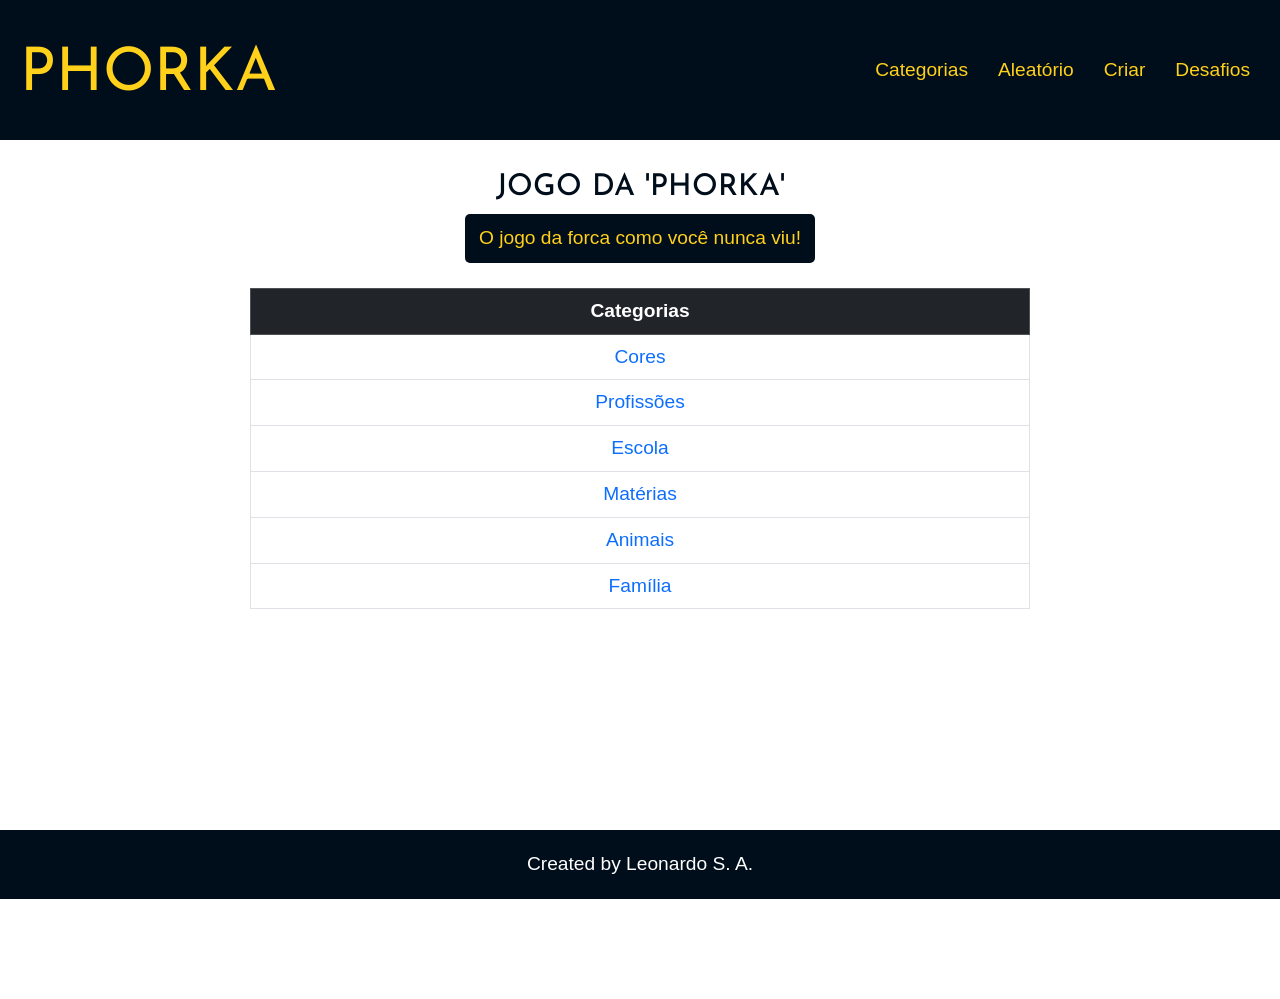
<file: hangman_game/challenges.html>
<!DOCTYPE html>
<html lang="en">
<head>
    <meta charset="UTF-8">
    <meta http-equiv="X-UA-Compatible" content="IE=edge">
    <meta name="viewport" content="width=device-width, initial-scale=1.0">
    <link href="https://cdn.jsdelivr.net/npm/bootstrap@5.1.3/dist/css/bootstrap.min.css" rel="stylesheet">
    <script src="https://cdn.jsdelivr.net/npm/bootstrap@5.1.3/dist/js/bootstrap.bundle.min.js"></script>
    <title>Hangman</title>
    <style>
        @import url('https://fonts.googleapis.com/css2?family=Inspiration&family=Josefin+Sans:wght@500&family=Playfair+Display&display=swap');

        body, ul, li, p {
            margin: 0px;
            padding: 0px;
            list-style: none;
            font-size: 1.2rem;
            font-family: Arial; 
            overflow: hidden;
            text-align: center;
        }

        body {
            margin-bottom: 100px;
        }

        a {
            text-decoration: none;
            color:#ffd11a;
        }

        h1 {
            text-align: center;
            margin-top: 30px;
        }

        img {
            max-width: 100%;
            display: block;
            border-radius: 5px;
        }

        img:hover {
            border: solid #000d1a;
        }

        .header {
            background-color:#000d1a;
            display: flex;
            flex-wrap: wrap;
            justify-content: space-between;
            align-items: center;
            padding: 20px;
        }

        footer {
            background-color:#000d1a;
            justify-content: space-between;
            align-items: center;
            text-align: center;
            color:white;
            padding: 20px;
            margin-top:195px;
            margin-bottom:0px;
        }

        .menu {
            display: flex;
        }

        .menu li {
            margin-left: 10px;
        }

        .menu li a {
            display: block;
            padding: 10px;
        }

        .menu li a:hover {
            color:white;
        }

        #btn-mobile {
            display: none;
            color: #ffd11a;
        }

        #btn-mobile:hover {
            color: white;
        }

        @media (max-width: 600px) {

            body {
                overflow: visible;
            }

            footer {
                margin:auto;
            }

            .menu {
                display: block;
                position: absolute;
                width: 100%;
                top: 70px;
                right: 0px;
                background-color: #000d1a; 
                height: 0px;
                transition: .6s;
                z-index: 1000; 
                visibility: hidden; 
                overflow-y: hidden;
            }
            #nav.active .menu {
                height: calc(100vh - 70px);  
                visibility: visible;
                overflow-y: auto;
            }
            .menu a {
                padding: 1rem 0;
                margin: 0 1rem;
                border-bottom: 2px solid #ffd11a;
            }
            #btn-mobile {
                display: flex;
                padding: .5rem 1rem;
                font-size: 1rem;
                border: none;
                background: none;
                cursor: pointer;
                gap: .5rem;
            }
            #burger {
                color: #ffd11a;
                width: 20px;
                border-top: 2px solid;
            }
            #burger::after, #burger::before {
                content: '';
                display: block;
                width: 20px;
                height:2px;
                background: currentColor;
                margin-top: 5px;
                transition: .3s;
                position: relative;
            }
            #nav.active #burger {
                border-top-color: transparent;                
            }
            #nav.active #burger:before {
                transform: rotate(135deg);
            }
            #nav.active #burger:after {
                transform: rotate(-135deg);
                top: -7px;
            }
        }

        /* CSS Flexbox */

        .flex {
            display:flex;
            flex-wrap: wrap;
            max-width: 800px;
            margin: 0 auto;
        }
        .flex > div {
            flex: 1 1 200px;
            margin: 10px;
        }

        #h1_forca {
            color:#000d1a;
            font-family: 'Josefin Sans', sans-serif;
            font-size:30px;
        }

        .options {
            color:#000d1a;
        }
        
        #logo {
            font-family: 'Josefin Sans', sans-serif;
            font-size:60px;
            margin-top:10px;
        }

        #logo:hover {
            color:white;
        }
        
        #slogan {
            display:block;
            color:#ffd11a;
            background:#000d1a;
            width:350px;
            margin:auto;
            padding:10px;
            border-radius: 5px;
            margin-bottom: 15px;
        }

    </style>
</head>
<body>
    <script>
        window.onload = function() {
        document.getElementById("my_audio").play();
}
    </script>
    <audio id="my_audio" src="soundtrack.mp3" loop="loop"></audio> 
    <!-- Extreme Trap Racing Music | Power by Alex-Productions | https://www.youtube.com/channel/UCx0_M61F81Nfb-BRXE-SeVA
    Music promoted by https://www.chosic.com/free-music/all/
    Creative Commons CC BY 3.0
    https://creativecommons.org/licenses/by/3.0/ -->
    <header class="header">
        <a id="logo" href="http://inglesnumclick.com.br/portal/hangman_game/">PHORKA</a>
        <nav id="nav">
            <button id="btn-mobile" aria-label="Abrir Menu" aria-haspopup="true" aria-controls="menu" aria-expanded="false">Menu
                <span id="burger"></span>
            </button>
            <ul class="menu" role="menu">
                <li><a href="categories.html">Categorias</a></li>
                <li><a href="randomhangman.html">Aleatório</a></li>
                <li><a href="create.html">Criar</a></li>
                <li><a href="challenges.html">Desafios</a></li>
            </ul>
        </nav>
    </header>

    <h1 id="h1_forca">JOGO DA 'PHORKA'</h1>
    <p id="slogan">O jogo da forca como você nunca viu!</p>

    <section class="flex">
        <div>
            <table class="table table-bordered table-hover">
                <thead class="table-dark">
                    <tr>
                        <th>Categorias</th>
                    </tr>
                </thead>
                <tbody>
                    <tr>
                        <td><a class="text-primary" href="challenge.html?p=cores">Cores</a></td>
                    </tr>
                    <tr>
                        <td><a class="text-primary" href="challenge.html?p=profissoes">Profissões</a></td>
                    </tr>
                    <tr>
                        <td><a class="text-primary" href="challenge.html?p=escola">Escola</a></td>
                    </tr>
                    <tr>
                        <td><a class="text-primary" href="challenge.html?p=materias">Matérias</a></td>
                    </tr>
                    <tr>
                        <td><a class="text-primary" href="challenge.html?p=animais">Animais</a></td>
                    </tr>
                    <tr>
                        <td><a class="text-primary" href="challenge.html?p=familiares">Família</a></td>
                    </tr>
                </tbody>
            </table>
        </div> 
    </section>

    <script>
        const btnMobile = document.getElementById('btn-mobile');

        function toggleMenu(event) {
            if (event.type === 'touchstart') event.preventDefault()
            const nav = document.getElementById('nav');
            nav.classList.toggle('active');
            const active = nav.classList.contains('active');
            event.currentTarget.setAttribute('aria-expanded', active);
            if (active) {
                event.currentTarget.setAttribute('aria-label', 'Fechar Menu');
            } else {
                event.currentTarget.setAttribute('aria-label', 'Abrir Menu');
            }
        }

        btnMobile.addEventListener('click', toggleMenu);
        btnMobile.addEventListener('touchstart', toggleMenu);

    </script>
    <footer><p>Created by Leonardo S. A.</p></footer>
</body>
</html>
</file>
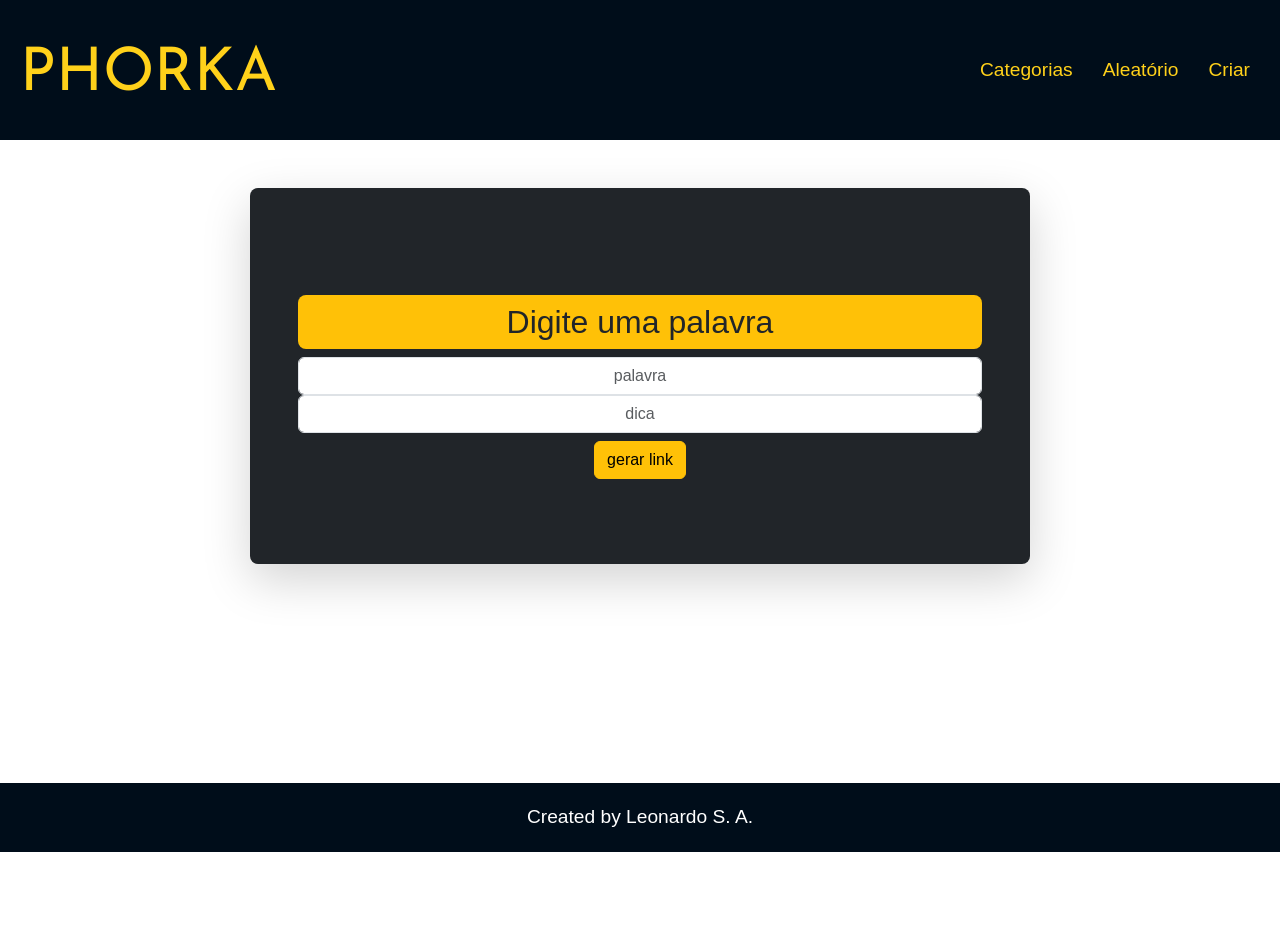
<file: hangman_game/create.html>
<!DOCTYPE html>
<html lang="en">
<head>
    <meta charset="UTF-8">
    <meta http-equiv="X-UA-Compatible" content="IE=edge">
    <meta name="viewport" content="width=device-width, initial-scale=1.0">
    <link href="https://cdn.jsdelivr.net/npm/bootstrap@5.1.3/dist/css/bootstrap.min.css" rel="stylesheet">
    <script src="https://cdn.jsdelivr.net/npm/bootstrap@5.1.3/dist/js/bootstrap.bundle.min.js"></script>
    <script src="hangman.js"></script>
    <title>PHORKA</title>
    <style>
        @import url('https://fonts.googleapis.com/css2?family=Inspiration&family=Josefin+Sans:wght@500&family=Playfair+Display&display=swap');

        body, ul, li, p {
            margin: 0px;
            padding: 0px;
            list-style: none;
            font-size: 1.2rem;
            font-family: Arial; 
            text-align: center;
        }

        body {
            margin-bottom: 100px;
        }

        a {
            text-decoration: none;
            color:#ffd11a;
        }

        h1 {
            text-align: center;
            margin-top: 30px;
        }

        img {
            max-width: 100%;
            display: block;
            border-radius: 5px;
        }

        img:hover {
            border: solid #000d1a;
        }

        .header {
            background-color:#000d1a;
            display: flex;
            flex-wrap: wrap;
            justify-content: space-between;
            align-items: center;
            padding: 20px;
        }

        footer {
            background-color:#000d1a;
            justify-content: space-between;
            align-items: center;
            text-align: center;
            color:white;
            padding: 20px;
            margin-top:195px;
            margin-bottom:0px;
        }

        .menu {
            display: flex;
        }

        .menu li {
            margin-left: 10px;
        }

        .menu li a {
            display: block;
            padding: 10px;
        }

        .menu li a:hover {
            color:white;
        }

        #btn-mobile {
            display: none;
            color: #ffd11a;
        }

        #btn-mobile:hover {
            color: white;
        }

        @media (max-width: 600px) {

            body {
                overflow: visible;
            }

            footer {
                margin:auto;
            }

            .menu {
                display: block;
                position: absolute;
                width: 100%;
                top: 70px;
                right: 0px;
                background-color: #000d1a; 
                height: 0px;
                transition: .6s;
                z-index: 1000; 
                visibility: hidden; 
                overflow-y: hidden;
            }
            #nav.active .menu {
                height: calc(100vh - 70px);  
                visibility: visible;
                overflow-y: auto;
            }
            .menu a {
                padding: 1rem 0;
                margin: 0 1rem;
                border-bottom: 2px solid #ffd11a;
            }
            #btn-mobile {
                display: flex;
                padding: .5rem 1rem;
                font-size: 1rem;
                border: none;
                background: none;
                cursor: pointer;
                gap: .5rem;
            }
            #burger {
                color: #ffd11a;
                width: 20px;
                border-top: 2px solid;
            }
            #burger::after, #burger::before {
                content: '';
                display: block;
                width: 20px;
                height:2px;
                background: currentColor;
                margin-top: 5px;
                transition: .3s;
                position: relative;
            }
            #nav.active #burger {
                border-top-color: transparent;                
            }
            #nav.active #burger:before {
                transform: rotate(135deg);
            }
            #nav.active #burger:after {
                transform: rotate(-135deg);
                top: -7px;
            }
        }

        /* CSS Flexbox */

        .flex {
            display:flex;
            flex-wrap: wrap;
            max-width: 800px;
            margin: 0 auto;
        }
        .flex > div {
            flex: 1 1 200px;
            margin: 10px;
        }

        #h1_forca {
            color:#000d1a;
            font-family: 'Josefin Sans', sans-serif;
            font-size:30px;
        }

        .options {
            color:#000d1a;
        }
        
        #logo {
            font-family: 'Josefin Sans', sans-serif;
            font-size:60px;
            margin-top:10px;
        }

        #logo:hover {
            color:white;
        }
        
        #slogan {
            display:block;
            color:#ffd11a;
            background:#000d1a;
            width:350px;
            margin:auto;
            padding:10px;
            border-radius: 5px;
            margin-bottom: 15px;
        }

    </style>
</head>
<body>
    <script>
        window.onload = function() {
        document.getElementById("my_audio").play();
}
    </script>
    <audio id="my_audio" src="soundtrack.mp3" loop="loop"></audio> 
    <!-- Extreme Trap Racing Music | Power by Alex-Productions | https://www.youtube.com/channel/UCx0_M61F81Nfb-BRXE-SeVA
    Music promoted by https://www.chosic.com/free-music/all/
    Creative Commons CC BY 3.0
    https://creativecommons.org/licenses/by/3.0/ -->
    <header class="header">
        <a id="logo" href="http://inglesnumclick.com.br/portal/hangman_game/">PHORKA</a>
        <nav id="nav">
            <button id="btn-mobile" aria-label="Abrir Menu" aria-haspopup="true" aria-controls="menu" aria-expanded="false">Menu
                <span id="burger"></span>
            </button>
            <ul class="menu" role="menu">
                <li><a href="categories.html">Categorias</a></li>
                <li><a href="randomhangman.html">Aleatório</a></li>
                <li><a href="create.html">Criar</a></li>
            </ul>
        </nav>
    </header>

    <section class="flex">
            <div class="container p-5 my-5 bg-dark text-white rounded-3 shadow-lg p-4 mb-4">
                <br>
                    <h1 class="text-body bg-warning p-2 rounded-3" style="font-size:2rem;">Digite uma palavra</h1>
                    <input  class="form-control" type="text" name="text" id="word" style="text-align: center;" placeholder="palavra">
                    <input  class="form-control" type="text" name="text" id="hint" style="text-align: center;" placeholder="dica">
                    <button class="btn btn-warning my-2" onclick="create()" type="submit">gerar link</button>
                    <p id="link" style="display:none"></p>
                <br>
                <br>
                    <a class="text-body bg-warning p-2 rounded-3" style="display:none" id="share" href="" target="_blank">link para compartilhar</a>
            </div>
        </body>       
    </section>

    <script>
        const btnMobile = document.getElementById('btn-mobile');

        function toggleMenu(event) {
            if (event.type === 'touchstart') event.preventDefault()
            const nav = document.getElementById('nav');
            nav.classList.toggle('active');
            const active = nav.classList.contains('active');
            event.currentTarget.setAttribute('aria-expanded', active);
            if (active) {
                event.currentTarget.setAttribute('aria-label', 'Fechar Menu');
            } else {
                event.currentTarget.setAttribute('aria-label', 'Abrir Menu');
            }
        }

        btnMobile.addEventListener('click', toggleMenu);
        btnMobile.addEventListener('touchstart', toggleMenu);

    </script>
    <footer><p>Created by Leonardo S. A.</p></footer>
</body>
</html>
</file>
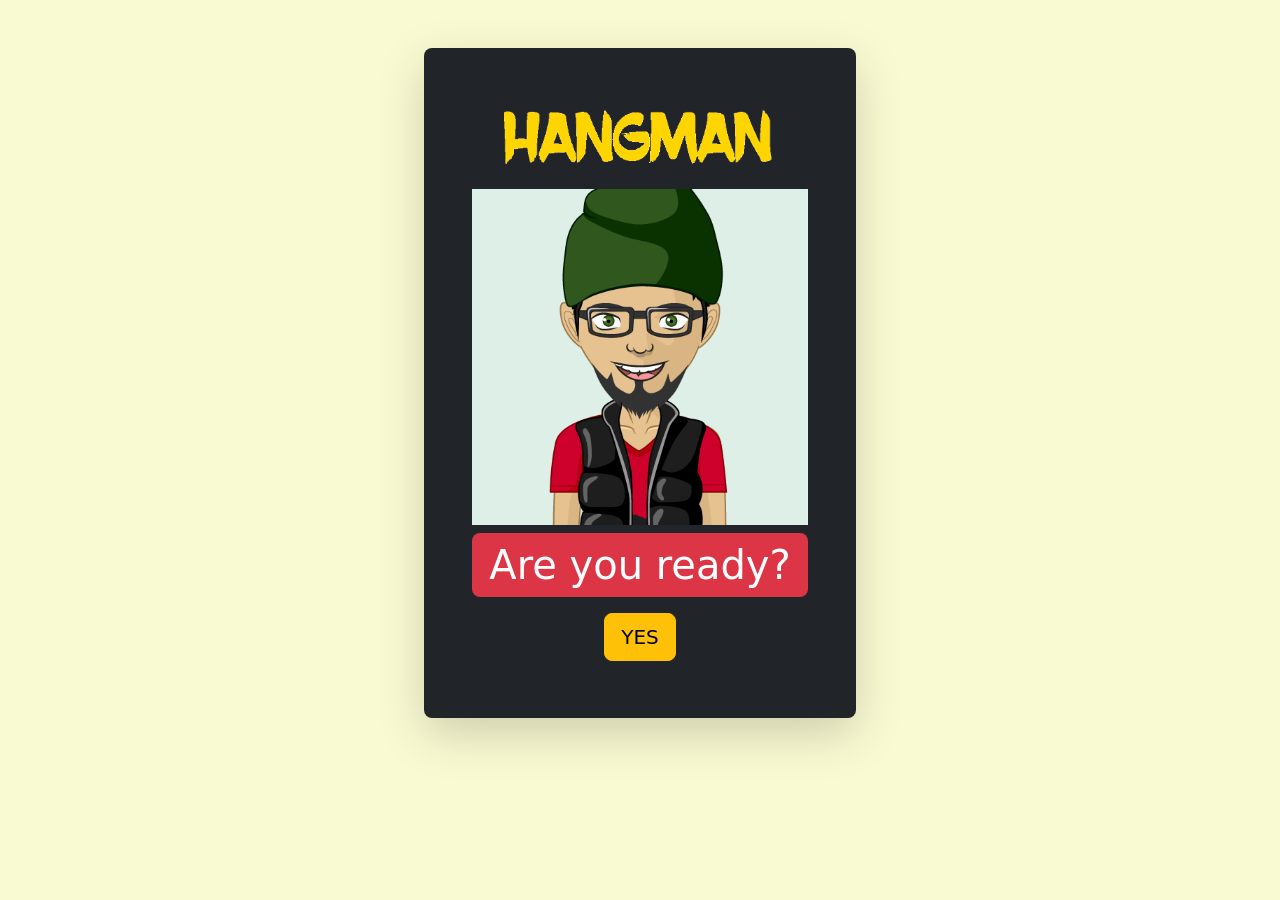
<file: hangman_game/hangman.html>
<!DOCTYPE html>
<html lang="en">
<head>
    <meta charset="UTF-8">
    <meta http-equiv="X-UA-Compatible" content="IE=edge">
    <meta name="viewport" content="width=device-width, initial-scale=1.0">
    <link href="https://cdn.jsdelivr.net/npm/bootstrap@5.1.3/dist/css/bootstrap.min.css" rel="stylesheet">
    <script src="https://cdn.jsdelivr.net/npm/bootstrap@5.1.3/dist/js/bootstrap.bundle.min.js"></script>
    <title>HANGMAN</title>
    <script src="hangman.js"></script>
    <link rel="stylesheet" href="hangman.css">
</head>
<body style="background-color:lightgoldenrodyellow;">
    <script>
        window.onload = function() {
        document.getElementById("my_audio").play();
}
    </script>
    <audio id="my_audio" src="soundtrack.mp3" loop="loop"></audio> 
    <!-- Extreme Trap Racing Music | Power by Alex-Productions | https://www.youtube.com/channel/UCx0_M61F81Nfb-BRXE-SeVA
    Music promoted by https://www.chosic.com/free-music/all/
    Creative Commons CC BY 3.0
    https://creativecommons.org/licenses/by/3.0/ -->
    <div class="container my-5 bg-dark text-white rounded-3 shadow-lg p-5 mb-4" id="begin" style="width:27rem;height:670px;">
        <img class="img-fluid my-2" id="img" src="forca.png" width="272px" height="153px">
        <img class="img-fluid my-2" id="avatar" src="photo7.jpg"><br>
        <h1 class="text-white bg-danger p-2 rounded-3" style="width:21rem;">Are you ready?</h1>
        <button class="btn btn-lg btn-warning my-2" onclick="startGame()">YES</button>
    </div>
    <div class="container mxy-5 my-2 bg-dark text-white rounded-3 shadow-lg p-3 mb-4" style="width:27rem;height:775px;text-align:center;" id="game">
        <img class="img-fluid my-2" id="img" src="forca.png" width="272px" height="153px"> 
        <p id="result" class="h6 text-danger bg-white p-2"></p>
        <p id="alphabet" style="display:none">
            <span id="aa"></span>
            <span id="bb"></span>          
            <span id="cc"></span>
            <span id="dd"></span>
            <span id="ee"></span>
            <span id="ff"></span>
            <span id="gg"></span>
            <span id="hh"></span>
            <span id="ii"></span>
            <span id="jj"></span>
            <span id="kk"></span>
            <span id="ll"></span>
            <span id="mm"></span>
            <span id="nn"></span>
            <span id="oo"></span>
            <span id="pp"></span>
            <span id="qq"></span>
            <span id="rr"></span>
            <span id="ss"></span>
            <span id="tt"></span>
            <span id="uu"></span>
            <span id="vv"></span>
            <span id="ww"></span>
            <span id="xx"></span>
            <span id="yy"></span>
            <span id="zz"></span>
        </p>   
        <img  id="imge" width="240px" height="370px" src="photo5.png">
        <img  id="imge2" width="240px" height="370px" src="photo5.png">
        <p id="underscore"></p>
        <div id="div">
            <button class="btn btn-warning my-1" id="a" onclick="letters('a')">a</button>
            <button class="btn btn-warning my-1" id="b" onclick="letters('b')">b</button>
            <button class="btn btn-warning my-1" id="c" onclick="letters('c')">c</button>
            <button class="btn btn-warning my-1" id="d" onclick="letters('d')">d</button>
            <button class="btn btn-warning my-1" id="e" onclick="letters('e')">e</button>
            <button class="btn btn-warning my-1" id="f" onclick="letters('f')">f</button>
            <button class="btn btn-warning my-1" id="g" onclick="letters('g')">g</button>
            <button class="btn btn-warning my-1" id="h" onclick="letters('h')">h</button>
            <button class="btn btn-warning my-1" id="i" onclick="letters('i')">i</button>
            <button class="btn btn-warning my-1" id="j" onclick="letters('j')">j</button>
            <button class="btn btn-warning my-1" id="k" onclick="letters('k')">k</button>
            <button class="btn btn-warning my-1" id="l" onclick="letters('l')">l</button>
            <button class="btn btn-warning my-1" id="m" onclick="letters('m')">m</button>
            <button class="btn btn-warning my-1" id="n" onclick="letters('n')">n</button>
            <button class="btn btn-warning my-1" id="o" onclick="letters('o')">o</button>
            <button class="btn btn-warning my-1" id="p" onclick="letters('p')">p</button>
            <button class="btn btn-warning my-1" id="q" onclick="letters('q')">q</button>
            <button class="btn btn-warning my-1" id="r" onclick="letters('r')">r</button>
            <button class="btn btn-warning my-1" id="s" onclick="letters('s')">s</button>
            <button class="btn btn-warning my-1" id="t" onclick="letters('t')">t</button>
            <button class="btn btn-warning my-1" id="u" onclick="letters('u')">u</button>
            <button class="btn btn-warning my-1" id="v" onclick="letters('v')">v</button>
            <button class="btn btn-warning my-1" id="w" onclick="letters('w')">w</button>
            <button class="btn btn-warning my-1" id="x" onclick="letters('x')">x</button>
            <button class="btn btn-warning my-1" id="y" onclick="letters('y')">y</button>
            <button class="btn btn-warning my-1" id="z" onclick="letters('z')">z</button>
        </div> 
        <button class="btn btn-lg btn-warning my-2" id="try" style="display:none;margin:auto;" onclick="tryAgain()">tentar novamente</button>
        <button class="btn btn-lg btn-warning my-2" id="newgame" style="margin:auto;display:none;"><a style="text-decoration:none;color:navy;font-weight:bold;" href="create.html">Criar próprio jogo</a></button>
    </div>
</body>
</html>
</file>
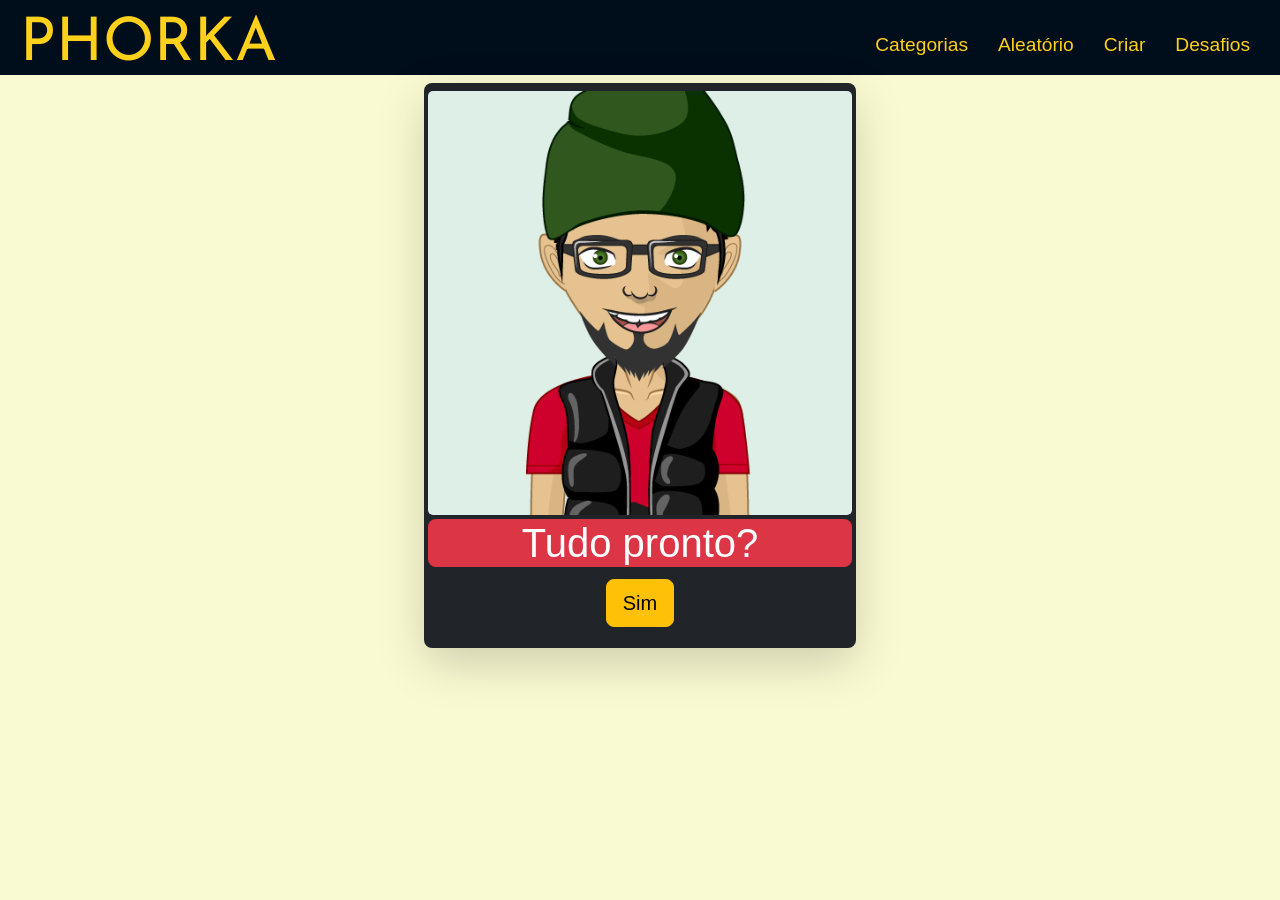
<file: hangman_game/randomhangman.html>
<!DOCTYPE html>
<html lang="en">
<head>
    <meta charset="UTF-8">
    <meta http-equiv="X-UA-Compatible" content="IE=edge">
    <meta name="viewport" content="width=device-width, initial-scale=1.0">
    <link href="https://cdn.jsdelivr.net/npm/bootstrap@5.1.3/dist/css/bootstrap.min.css" rel="stylesheet">
    <script src="https://cdn.jsdelivr.net/npm/bootstrap@5.1.3/dist/js/bootstrap.bundle.min.js"></script>
    <title>HANGMAN</title>
    <script src="randomhangman.js"></script>
    <link rel="stylesheet" href="hangman.css">
    <style>
        @import url('https://fonts.googleapis.com/css2?family=Inspiration&family=Josefin+Sans:wght@500&family=Playfair+Display&display=swap');

body, ul, li, p {
    margin: 0px;
    padding: 0px;
    list-style: none;
    font-size: 1.2rem;
    font-family: Arial; 
    text-align: center;
}

body {
    margin-bottom: 100px;
}

a {
    text-decoration: none;
    color:#ffd11a;
}

h1 {
    text-align: center;
}

img {
    max-width: 100%;
    display: block;
    border-radius: 5px;
}

img:hover {
    border: solid #000d1a;
}

.header {
    background-color:#000d1a;
    display: flex;
    flex-wrap: wrap;
    justify-content: space-between;
    align-items: center;
    padding-bottom:5px;
    padding-right: 20px;
    padding-top: 0px;
    padding-left: 20px;
    height:75px;
}

footer {
    background-color:#000d1a;
    justify-content: space-between;
    align-items: center;
    text-align: center;
    color:white;
    padding: 20px;
    margin-top:195px;
    margin-bottom:0px;
}

.menu {
    display: flex;
}

.menu li {
    margin-left: 10px;
}

.menu li a {
    display: block;
    padding: 10px;
}

.menu li a:hover {
    color:white;
}

#btn-mobile {
    display: none;
    color: #ffd11a;
}

#btn-mobile:hover {
    color: white;
}

@media (max-width: 600px) {

    body {
        overflow: visible;
    }

    footer {
        margin:auto;
    }

    .menu {
        display: block;
        position: absolute;
        width: 100%;
        top: 70px;
        right: 0px;
        background-color: #000d1a; 
        height: 0px;
        transition: .6s;
        z-index: 1000; 
        visibility: hidden; 
        overflow-y: hidden;
    }
    #nav.active .menu {
        height: calc(100vh - 70px);  
        visibility: visible;
        overflow-y: auto;
    }

    .menu a {
        padding: 1rem 0;
        margin: 0 1rem;
        border-bottom: 2px solid #ffd11a;
    }
    #btn-mobile {
        display: flex;
        padding: .5rem 1rem;
        font-size: 1rem;
        border: none;
        background: none;
        cursor: pointer;
        gap: .5rem;
    }
    #burger {
        color: #ffd11a;
        width: 20px;
        border-top: 2px solid;
    }
    #burger::after, #burger::before {
        content: '';
        display: block;
        width: 20px;
        height:2px;
        background: currentColor;
        margin-top: 5px;
        transition: .3s;
        position: relative;
    }
    #nav.active #burger {
        border-top-color: transparent;                
    }
    #nav.active #burger:before {
        transform: rotate(135deg);
    }
    #nav.active #burger:after {
        transform: rotate(-135deg);
        top: -7px;
    }
}

/* CSS Flexbox */

.flex {
    display:flex;
    flex-wrap: wrap;
    max-width: 800px;
    margin: 0 auto;
}
.flex > div {
    flex: 1 1 200px;
    margin: 10px;
}

#h1_forca {
    color:#000d1a;
    font-family: 'Josefin Sans', sans-serif;
    font-size:30px;
}

.options {
    color:#000d1a;
}

#logo {
    font-family: 'Josefin Sans', sans-serif;
    font-size:60px;
    margin-top:0px;
    margin-bottom:0px;
}

#logo:hover {
    color:white;
}

#slogan {
    display:block;
    color:#ffd11a;
    background:#000d1a;
    width:350px;
    margin:auto;
    padding:10px;
    border-radius: 5px;
    margin-bottom: 15px;
}
    </style>
</head>
<body style="background-color:lightgoldenrodyellow;">
    <script>
        window.onload = function() {
        document.getElementById("my_audio").play();
}
    </script>
    <audio id="my_audio" src="soundtrack.mp3" loop="loop"></audio> 
    <!-- Extreme Trap Racing Music | Power by Alex-Productions | https://www.youtube.com/channel/UCx0_M61F81Nfb-BRXE-SeVA
    Music promoted by https://www.chosic.com/free-music/all/
    Creative Commons CC BY 3.0
    https://creativecommons.org/licenses/by/3.0/ -->
    <header class="header">
        <a id="logo" href="/">PHORKA</a>
        <nav id="nav">
            <button id="btn-mobile" aria-label="Abrir Menu" aria-haspopup="true" aria-controls="menu" aria-expanded="false">Menu
                <span id="burger"></span>
            </button>
            <ul class="menu" role="menu">
                <li><a href="categories.html">Categorias</a></li>
                <li><a href="randomhangman.html">Aleatório</a></li>
                <li><a href="create.html">Criar</a></li>
                <li><a href="challenges.html">Desafios</a></li>
            </ul>
        </nav>
    </header>
    <script>
        const btnMobile = document.getElementById('btn-mobile');

        function toggleMenu(event) {
            if (event.type === 'touchstart') event.preventDefault()
            const nav = document.getElementById('nav');
            nav.classList.toggle('active');
            const active = nav.classList.contains('active');
            event.currentTarget.setAttribute('aria-expanded', active);
            if (active) {
                event.currentTarget.setAttribute('aria-label', 'Fechar Menu');
            } else {
                event.currentTarget.setAttribute('aria-label', 'Abrir Menu');
            }
        }

        btnMobile.addEventListener('click', toggleMenu);
        btnMobile.addEventListener('touchstart', toggleMenu);

    </script>
    <div class="container my-2 bg-dark text-white rounded-3 shadow-lg p-1 mb-4" id="begin" style="width:27rem;height:565px;">
        <img class="img-fluid my-1 mb-1" id="avatar" src="photo7.jpg">
        <h1 class="text-white my-1 bg-danger rounded-3">Tudo pronto?</h1>
        <button class="btn btn-lg btn-warning my-2" onclick="startGame()">Sim</button>
    </div>
    <div class="container mxy-5 my-2 bg-dark text-white rounded-3 shadow-lg p-1 mb-4" style="width:27rem;height:565px;text-align:center;margin:auto;" id="game">
        <p id="result" class="h6 text-danger bg-white p-2" style="display:none"></p>
        <p id="alphabet" style="display:none">
            <span id="aa"></span>
            <span id="bb"></span>          
            <span id="cc"></span>
            <span id="dd"></span>
            <span id="ee"></span>
            <span id="ff"></span>
            <span id="gg"></span>
            <span id="hh"></span>
            <span id="ii"></span>
            <span id="jj"></span>
            <span id="kk"></span>
            <span id="ll"></span>
            <span id="mm"></span>
            <span id="nn"></span>
            <span id="oo"></span>
            <span id="pp"></span>
            <span id="qq"></span>
            <span id="rr"></span>
            <span id="ss"></span>
            <span id="tt"></span>
            <span id="uu"></span>
            <span id="vv"></span>
            <span id="ww"></span>
            <span id="xx"></span>
            <span id="yy"></span>
            <span id="zz"></span>
        </p>   
        <img  id="imge" width="240px" height="370px" src="photo5.png" style="margin:auto">
        <img  id="imge2" width="240px" height="370px" src="photo5.png" style="margin:auto">
        <p id="underscore"></p>
        <div id="div" style="width:400px;">
            <button class="btn btn-warning my-1" id="a" onclick="letters('a')">a</button>
            <button class="btn btn-warning my-1" id="b" onclick="letters('b')">b</button>
            <button class="btn btn-warning my-1" id="c" onclick="letters('c')">c</button>
            <button class="btn btn-warning my-1" id="d" onclick="letters('d')">d</button>
            <button class="btn btn-warning my-1" id="e" onclick="letters('e')">e</button>
            <button class="btn btn-warning my-1" id="f" onclick="letters('f')">f</button>
            <button class="btn btn-warning my-1" id="g" onclick="letters('g')">g</button>
            <button class="btn btn-warning my-1" id="h" onclick="letters('h')">h</button>
            <button class="btn btn-warning my-1" id="i" onclick="letters('i')">i</button>
            <button class="btn btn-warning my-1" id="j" onclick="letters('j')">j</button>
            <button class="btn btn-warning my-1" id="k" onclick="letters('k')">k</button>
            <button class="btn btn-warning my-1" id="l" onclick="letters('l')">l</button>
            <button class="btn btn-warning my-1" id="m" onclick="letters('m')">m</button>
            <button class="btn btn-warning my-1" id="n" onclick="letters('n')">n</button>
            <button class="btn btn-warning my-1" id="o" onclick="letters('o')">o</button>
            <button class="btn btn-warning my-1" id="p" onclick="letters('p')">p</button>
            <button class="btn btn-warning my-1" id="q" onclick="letters('q')">q</button>
            <button class="btn btn-warning my-1" id="r" onclick="letters('r')">r</button>
            <button class="btn btn-warning my-1" id="s" onclick="letters('s')">s</button>
            <button class="btn btn-warning my-1" id="t" onclick="letters('t')">t</button>
            <button class="btn btn-warning my-1" id="u" onclick="letters('u')">u</button>
            <button class="btn btn-warning my-1" id="v" onclick="letters('v')">v</button>
            <button class="btn btn-warning my-1" id="w" onclick="letters('w')">w</button>
            <button class="btn btn-warning my-1" id="x" onclick="letters('x')">x</button>
            <button class="btn btn-warning my-1" id="y" onclick="letters('y')">y</button>
            <button class="btn btn-warning my-1" id="z" onclick="letters('z')">z</button>
        </div> 
        <button class="btn btn-lg btn-warning my-2" id="try" style="display:none;margin:auto;" onclick="tryAgain()">outra palavra</button>
        <button class="btn btn-lg btn-warning my-2" id="newgame" style="margin:auto;display:none;" onclick="tryAgain()">outra palavra</button>
    </div>
    <!-- <audio id="right" style="display:none" controls autoplay>
        <source src="right.mp3" type="audio/mpeg">
    </audio> -->
</body>
</html>
</file>
<file: hangman2/hangman.css>
@import url('https://fonts.googleapis.com/css2?family=Inspiration&family=Playfair+Display&display=swap');

body {
    background-color: #854629;
}

div#main {
    margin: auto;
    width: 300px;
    height:300px;
    padding: 10px;
}

p {
    font-family: 'Inspiration', cursive;
    font-weight: 600;
    font-size: 50px;
    margin: 5px;
    color: white;
}

h1{
    font-family: 'Playfair Display', serif;
    color:white;
}

p#link {
    font-size: 80px;
}

p#underscore {
    font-family: 'Playfair Display', serif;
    font-size:40px;
}

p#alphabet {
    font-family: 'Playfair Display', serif;
    font-size:30px;
    color: white;
    height:40px;
    width:415px;
    margin:auto;
    margin-bottom:5px;
}

div#begin {
    margin: auto;
    width: 300px;
    height:300px;
    text-align: center;
    padding: 50px;
}

div#game {
    margin: auto;
    height:400px;
    display: none;
    text-align: center;
}

button {
	box-shadow: -7px 4px 17px -8px #cf866c;
	background:linear-gradient(to bottom, #d0451b 5%, #bc3315 100%);
	background-color:#d0451b;
	border-radius:19px;
	display:inline-block;
	cursor:pointer;
	color:#ffffff;
	font-family:Arial;
	font-size:28px;
	font-weight:bold;
	padding:10px 9px;
	text-decoration:none;
	text-shadow:0px 0px 0px #854629;
}
button:hover {
	background:linear-gradient(to bottom, #bc3315 5%, #d0451b 100%);
	background-color:#bc3315;
}
button:active {
	position:relative;
	top:1px;
}

#img2 {
    display: none;
    margin:auto;
}

div#div {
    height:225px;
    width:300px;
    margin:auto;
}

#share {
    display:none;
    text-decoration: none;
    color:white;
}
</file>
<file: hangman/hangman.css>
@import url('https://fonts.googleapis.com/css2?family=Inspiration&family=Playfair+Display&display=swap');

body {
    background-color: #854629;
}

div#main {
    margin: auto;
    width: 300px;
    height:300px;
    padding: 10px;
}

p {
    font-family: 'Inspiration', cursive;
    font-weight: 600;
    font-size: 50px;
    margin: 5px;
    color: white;
}

h1{
    font-family: 'Playfair Display', serif;
    color:white;
}

p#link {
    font-size: 80px;
}

p#underscore {
    font-family: 'Playfair Display', serif;
    font-size:40px;
}

p#alphabet {
    font-family: 'Playfair Display', serif;
    font-size:30px;
    color: white;
    height:40px;
    width:415px;
    margin:auto;
    margin-bottom:5px;
}

div#begin {
    margin: auto;
    width: 300px;
    height:300px;
    text-align: center;
    padding: 50px;
}

div#game {
    margin: auto;
    height:400px;
    display: none;
    text-align: center;
}

button {
	box-shadow: -7px 4px 17px -8px #cf866c;
	background:linear-gradient(to bottom, #d0451b 5%, #bc3315 100%);
	background-color:#d0451b;
	border-radius:19px;
	display:inline-block;
	cursor:pointer;
	color:#ffffff;
	font-family:Arial;
	font-size:28px;
	font-weight:bold;
	padding:10px 9px;
	text-decoration:none;
	text-shadow:0px 0px 0px #854629;
}
button:hover {
	background:linear-gradient(to bottom, #bc3315 5%, #d0451b 100%);
	background-color:#bc3315;
}
button:active {
	position:relative;
	top:1px;
}

#img2 {
    display: none;
    margin:auto;
}

div#div {
    height:225px;
    width:300px;
    margin:auto;
}

#share {
    display:none;
    text-decoration: none;
    color:white;
}
</file>
<file: hangman_game/hangman.css>
@import url('https://fonts.googleapis.com/css2?family=Inspiration&family=Josefin+Sans:wght@500&family=Playfair+Display&display=swap');



p#alphabet, span {
    font-family: 'Josefin Sans', sans-serif;
    font-weight: 600;
    font-size: 50px;
    margin: 5px;
    color: white;
}

p#underscore {
    margin-bottom: 0px;
}

 /*div#main {
    margin: auto;
    width: 300px;
    height:300px;
    padding: 10px;
}

p {
    font-family: 'Inspiration', cursive;
    font-weight: 600;
    font-size: 50px;
    margin: 5px;
    color: white;
}



p#link {
    font-size: 80px;
}

 {
    font-family: 'Playfair Display', serif;
    font-size:40px;
}

p#alphabet {
    font-family: 'Playfair Display', serif;
    font-size:30px;
    color: white;
    height:40px;
    width:415px;
    margin:auto;
    margin-bottom:5px;
}
}*/

div#begin {
    margin: auto;
    width: 300px;
    height:300px;
    text-align: center;
    padding: 50px;
}

div#game {
    display: none;
}

 /* button {
	box-shadow: -7px 4px 17px -8px #cf866c;
	background:linear-gradient(to bottom, #d0451b 5%, #bc3315 100%);
	background-color:#d0451b;
	border-radius:19px;
	display:inline-block;
	cursor:pointer;
	color:#ffffff;
	font-family:Arial;
	font-size:28px;
	font-weight:bold;
	padding:10px 9px;
	text-decoration:none;
	text-shadow:0px 0px 0px #854629;
}
button:hover {
	background:linear-gradient(to bottom, #bc3315 5%, #d0451b 100%);
	background-color:#bc3315;
}
button:active {
	position:relative;
	top:1px;
}*/

#imge2 {
    display: none;
    margin: auto;
}

div#div {
    height:155px;
    width:340px;
    margin: auto;
}

#share {
    display:none;
    text-decoration: none;
    color:white;
}
</file>
